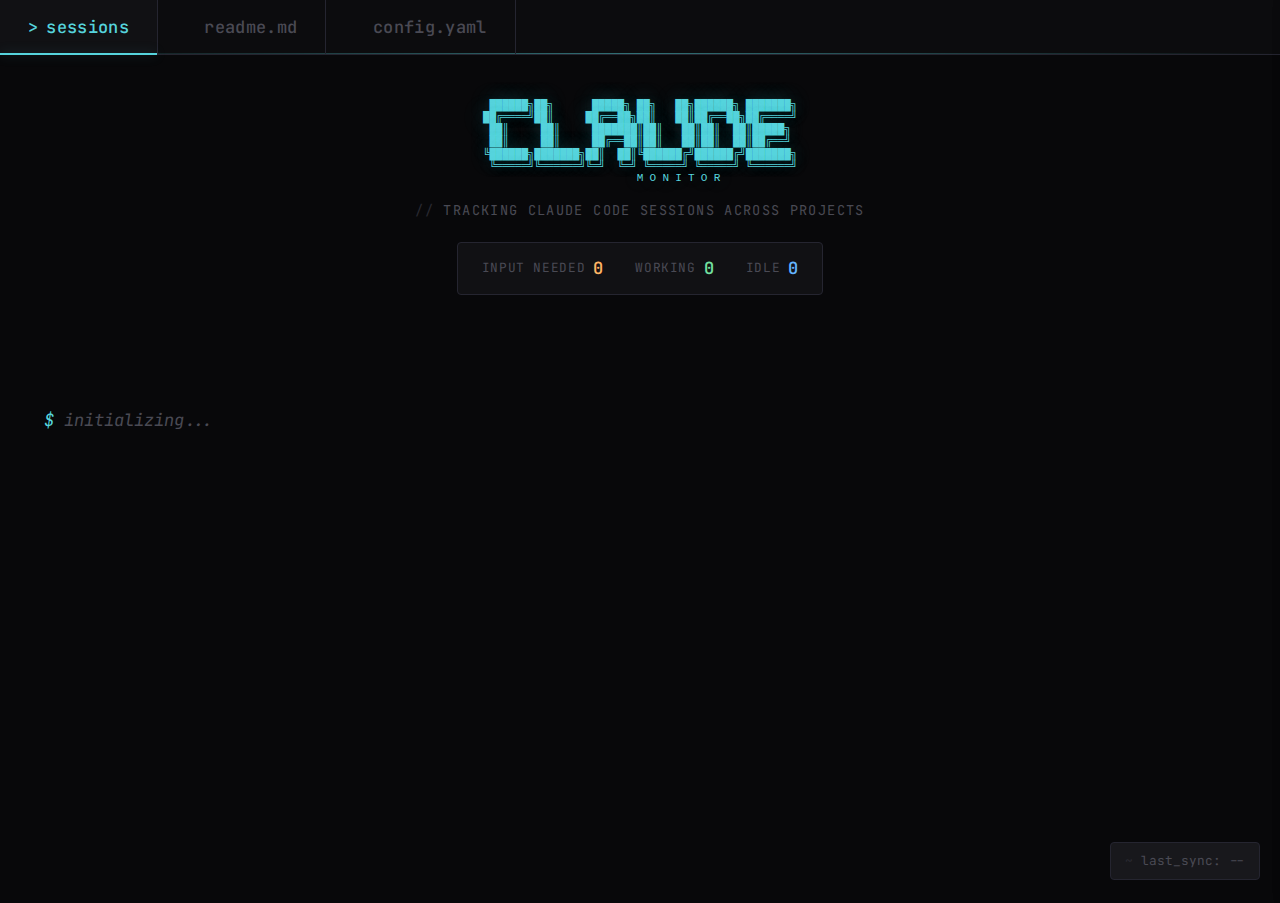
<file: templates/index.html>
<!DOCTYPE html>
<html lang="en">
<head>
    <meta charset="UTF-8">
    <meta name="viewport" content="width=device-width, initial-scale=1.0">
    <title>Claude Monitor</title>
    <link rel="icon" type="image/svg+xml" href="data:image/svg+xml,%3Csvg xmlns='http://www.w3.org/2000/svg' viewBox='0 0 32 32'%3E%3Crect width='32' height='32' rx='6' fill='%23111114'/%3E%3Crect x='5' y='10' width='9' height='14' rx='2' fill='%2356d4dd'/%3E%3Crect x='18' y='6' width='9' height='18' rx='2' fill='%2373e0a0'/%3E%3C/svg%3E">
    <!-- Fonts simplified for performance - using system monospace with optional JetBrains Mono -->
    <link rel="preconnect" href="https://fonts.googleapis.com">
    <link rel="preconnect" href="https://fonts.gstatic.com" crossorigin>
    <link href="https://fonts.googleapis.com/css2?family=JetBrains+Mono:wght@400;600&display=swap" rel="stylesheet">
    <style>
        :root {
            /* Terminal-inspired color palette */
            --bg-void: #08080a;
            --bg-deep: #0c0c0e;
            --bg-surface: #111114;
            --bg-elevated: #18181c;
            --bg-hover: #1e1e24;

            /* Syntax highlighting colors */
            --cyan: #56d4dd;
            --cyan-dim: #56d4dd80;
            --cyan-glow: #56d4dd40;
            --green: #73e0a0;
            --green-dim: #73e0a080;
            --amber: #e0b073;
            --amber-dim: #e0b07380;
            --magenta: #d073e0;
            --magenta-dim: #d073e080;
            --red: #e07373;
            --red-dim: #e0737380;
            --blue: #7399e0;
            --blue-dim: #7399e080;

            /* Text colors */
            --text-primary: #e8e8ed;
            --text-secondary: #8b8b96;
            --text-muted: #4a4a54;
            --text-ghost: #2a2a32;

            /* Borders */
            --border: #252530;
            --border-bright: #363644;

            /* Fonts - system fonts first for performance, then web fonts */
            --font-mono: 'SF Mono', 'Monaco', 'Menlo', 'JetBrains Mono', 'Consolas', monospace;
        }

        * {
            box-sizing: border-box;
            margin: 0;
            padding: 0;
        }

        html {
            font-size: 17px;
        }

        body {
            font-family: var(--font-mono);
            background: var(--bg-void);
            color: var(--text-primary);
            min-height: 100vh;
            line-height: 1.6;
            position: relative;
            overflow-x: hidden;
        }

        /* Scanline and noise effects REMOVED for performance
           These caused constant GPU compositing across the entire viewport */

        /* Tab Navigation - styled like terminal tabs */
        .tab-nav {
            display: flex;
            background: var(--bg-deep);
            border-bottom: 1px solid var(--border);
            padding: 0;
            position: relative;
        }

        .tab-nav::before {
            content: '';
            position: absolute;
            bottom: 0;
            left: 0;
            right: 0;
            height: 1px;
            background: linear-gradient(90deg, transparent, var(--cyan-dim), transparent);
        }

        .tab-btn {
            background: transparent;
            border: none;
            color: var(--text-muted);
            padding: 16px 28px;
            font-family: var(--font-mono);
            font-size: 1rem;
            font-weight: 500;
            cursor: pointer;
            border-right: 1px solid var(--border);
            transition: all 0.15s ease;
            position: relative;
            letter-spacing: 0.02em;
        }

        .tab-btn::before {
            content: '>';
            margin-right: 8px;
            opacity: 0;
            color: var(--cyan);
            transition: opacity 0.15s ease;
        }

        .tab-btn:hover {
            background: var(--bg-surface);
            color: var(--text-secondary);
        }

        .tab-btn:hover::before {
            opacity: 0.5;
        }

        .tab-btn.active {
            background: var(--bg-surface);
            color: var(--cyan);
        }

        .tab-btn.active::before {
            opacity: 1;
        }

        .tab-btn.active::after {
            content: '';
            position: absolute;
            bottom: -1px;
            left: 0;
            right: 0;
            height: 2px;
            background: var(--cyan);
            box-shadow: 0 0 12px var(--cyan-glow);
        }

        .tab-content {
            display: none;
            padding: 24px;
            min-height: calc(100vh - 52px);
            animation: fadeIn 0.2s ease;
        }

        .tab-content.active {
            display: block;
        }

        @keyframes fadeIn {
            from { opacity: 0; transform: translateY(4px); }
            to { opacity: 1; transform: translateY(0); }
        }

        /* Header - ASCII art style */
        header {
            text-align: center;
            margin-bottom: 32px;
            padding: 20px 0;
        }

        .ascii-title {
            font-size: 0.65rem;
            color: var(--cyan);
            white-space: pre;
            line-height: 1.1;
            text-shadow: 0 0 20px var(--cyan-glow);
            /* Animation removed for performance - was causing constant repaints */
            letter-spacing: -0.02em;
        }

        .subtitle {
            color: var(--text-muted);
            font-size: 0.8rem;
            margin-top: 16px;
            letter-spacing: 0.1em;
            text-transform: uppercase;
        }

        .subtitle::before {
            content: '// ';
            color: var(--text-ghost);
        }

        /* Stats bar */
        .stats-bar {
            display: flex;
            justify-content: center;
            gap: 32px;
            margin-top: 20px;
            padding: 12px 24px;
            background: var(--bg-surface);
            border: 1px solid var(--border);
            border-radius: 4px;
            display: inline-flex;
        }

        .stat-item {
            display: flex;
            align-items: center;
            gap: 8px;
        }

        .stat-label {
            color: var(--text-muted);
            font-size: 0.75rem;
            text-transform: uppercase;
            letter-spacing: 0.05em;
        }

        .stat-value {
            font-weight: 600;
            font-size: 1rem;
        }

        .stat-value.active { color: var(--green); }
        .stat-value.input-needed {
            color: #ffb464;
            font-weight: 600;
        }
        .stat-value.idle { color: #64b4ff; }
        .stat-value.completed { color: var(--text-muted); }
        .stat-value.total { color: var(--cyan); }

        /* Kanban styles - terminal windows */
        .kanban {
            display: flex;
            flex-wrap: wrap;
            gap: 20px;
            padding-bottom: 20px;
        }

        .kanban::-webkit-scrollbar {
            height: 8px;
        }

        .kanban::-webkit-scrollbar-track {
            background: var(--bg-deep);
        }

        .kanban::-webkit-scrollbar-thumb {
            background: var(--border-bright);
            border-radius: 4px;
        }

        .column {
            background: var(--bg-surface);
            border: 1px solid var(--border);
            border-radius: 6px;
            flex: 1;
            min-width: 300px;
            overflow: hidden;
        }

        /* Terminal-style window header */
        .column-header {
            padding: 10px 14px;
            background: var(--bg-elevated);
            border-bottom: 1px solid var(--border);
            display: flex;
            justify-content: space-between;
            align-items: center;
        }

        .column-title {
            display: flex;
            align-items: center;
            gap: 10px;
        }

        .window-dots {
            display: flex;
            gap: 6px;
        }

        .window-dot {
            width: 10px;
            height: 10px;
            border-radius: 50%;
            background: var(--text-ghost);
        }

        .window-dot.red { background: var(--red-dim); }
        .window-dot.yellow { background: var(--amber-dim); }
        .window-dot.green { background: var(--green-dim); }

        .column-name {
            font-weight: 600;
            color: var(--text-primary);
            font-size: 0.9rem;
        }

        .column-count {
            background: var(--bg-void);
            color: var(--green);
            padding: 2px 10px;
            border-radius: 3px;
            font-size: 0.75rem;
            font-weight: 500;
            border: 1px solid var(--border);
        }

        .column-count.zero {
            color: var(--text-muted);
        }

        .column-body {
            padding: 12px;
            min-height: 120px;
            background: linear-gradient(180deg, var(--bg-surface) 0%, var(--bg-deep) 100%);
        }

        /* Cards - styled like log entries */
        .card {
            background: var(--bg-elevated);
            border: 1px solid var(--border);
            border-radius: 4px;
            padding: 0;
            margin-bottom: 10px;
            cursor: pointer;
            overflow: hidden;
            position: relative;
        }

        .card::before {
            content: '';
            position: absolute;
            left: 0;
            top: 0;
            bottom: 0;
            width: 3px;
            background: var(--cyan);
            opacity: 0;
        }

        .card.active-session::before {
            background: var(--green);
            opacity: 1;
        }

        .card.completed-session::before {
            background: var(--text-muted);
            opacity: 0.5;
        }

        .card:hover {
            border-color: var(--cyan);
            transform: translateX(4px);
        }

        .card:hover::before {
            opacity: 1;
            background: var(--cyan);
        }

        .card:active {
            transform: translateX(2px);
        }

        .card-line-numbers {
            position: absolute;
            left: 0;
            top: 0;
            bottom: 0;
            width: 32px;
            background: var(--bg-void);
            border-right: 1px solid var(--border);
            display: flex;
            flex-direction: column;
            padding: 10px 0;
            font-size: 0.65rem;
            color: var(--text-ghost);
            text-align: right;
            padding-right: 8px;
            line-height: 1.8;
        }

        .card-content {
            margin-left: 32px;
            padding: 10px 12px;
        }

        .card-header {
            display: flex;
            justify-content: flex-start;
            align-items: center;
            gap: 10px;
            margin-bottom: 8px;
        }

        .uuid {
            font-size: 0.75rem;
            color: var(--magenta);
            font-weight: 500;
        }

        .uuid::before {
            content: '#';
            color: var(--text-muted);
        }

        .status {
            font-size: 0.7rem;
            padding: 2px 8px;
            border-radius: 2px;
            font-weight: 600;
            text-transform: uppercase;
            letter-spacing: 0.05em;
        }

        .status.active {
            background: var(--green-dim);
            color: var(--green);
            border: 1px solid var(--green-dim);
        }

        .status.active::before {
            content: '';
            display: inline-block;
            width: 6px;
            height: 6px;
            background: var(--green);
            border-radius: 50%;
            margin-right: 6px;
        }

        .status.completed {
            background: transparent;
            color: var(--text-muted);
            border: 1px solid var(--border);
        }

        .status.completed::before {
            content: '';
            display: inline-block;
            width: 6px;
            height: 6px;
            background: var(--text-muted);
            margin-right: 6px;
        }

        /* Activity state indicator */
        .activity-state {
            display: flex;
            align-items: center;
            gap: 8px;
            padding: 8px 12px;
            border-radius: 4px;
            margin-bottom: 10px;
            font-size: 0.8rem;
            font-weight: 500;
        }

        .activity-state.processing {
            background: rgba(0, 212, 170, 0.15);
            border: 1px solid rgba(0, 212, 170, 0.3);
            color: var(--green);
        }

        /* INPUT NEEDED - Claude is blocked waiting for response */
        .activity-state.input_needed {
            background: rgba(255, 180, 100, 0.2);
            border: 1px solid rgba(255, 180, 100, 0.5);
            color: #ffb464;
            font-weight: 600;
        }

        /* Card highlight when input is needed */
        .card.input-needed-card {
            border-color: #ffb464 !important;
        }

        .card.input-needed-card::before {
            background: #ffb464 !important;
            opacity: 1 !important;
        }

        /* IDLE - Session ready for new task */
        .activity-state.idle {
            background: rgba(100, 180, 255, 0.12);
            border: 1px solid rgba(100, 180, 255, 0.25);
            color: #64b4ff;
        }

        .activity-state.permission_needed {
            background: rgba(255, 87, 34, 0.15);
            border: 1px solid rgba(255, 87, 34, 0.3);
            color: #ff5722;
        }

        .activity-state.completed, .activity-state.unknown {
            background: rgba(128, 128, 128, 0.1);
            border: 1px solid rgba(128, 128, 128, 0.2);
            color: var(--text-muted);
        }

        .activity-icon {
            font-size: 1rem;
        }

        .activity-label {
            flex: 1;
        }

        .task-summary {
            font-size: 0.85rem;
            color: var(--text-secondary);
            margin-bottom: 10px;
            line-height: 1.5;
            word-break: break-word;
        }

        /* Syntax highlighting for task summary */
        .task-keyword { color: var(--cyan); }
        .task-string { color: var(--green); }
        .task-number { color: var(--amber); }

        .card-footer {
            display: flex;
            justify-content: space-between;
            align-items: center;
            font-size: 0.7rem;
            color: var(--text-muted);
            padding-top: 8px;
            border-top: 1px solid var(--border);
        }

        .elapsed {
            color: var(--amber);
            font-weight: 500;
        }

        .elapsed::before {
            content: 'uptime:';
            color: var(--text-muted);
            margin-right: 6px;
            font-weight: 400;
        }

        .pid-info {
            color: var(--text-ghost);
        }

        .pid-info::before {
            content: 'pid:';
            margin-right: 4px;
        }

        .no-sessions {
            text-align: center;
            color: var(--text-muted);
            padding: 60px 20px;
            font-style: italic;
        }

        .no-sessions::before {
            content: '$ ';
            color: var(--cyan);
        }

        .empty-column {
            color: var(--text-ghost);
            text-align: center;
            padding: 30px 20px;
            font-size: 0.8rem;
        }

        .empty-column::before {
            content: '// ';
        }

        /* Stale Project Card Styles */
        .card.stale {
            opacity: 0.65;
        }

        .card.stale::before {
            background: var(--text-muted) !important;
        }

        .stale-indicator {
            display: flex;
            align-items: center;
            gap: 6px;
            font-size: 0.7rem;
            color: var(--text-muted);
            margin-top: 6px;
            padding: 4px 8px;
            background: rgba(75, 75, 90, 0.2);
            border-radius: 3px;
        }

        .stale-indicator .stale-icon {
            font-size: 0.8rem;
        }

        /* Reboot Button Styles */
        .reboot-btn {
            background: transparent;
            border: 1px solid var(--cyan-dim);
            color: var(--cyan);
            padding: 4px 10px;
            font-family: var(--font-mono);
            font-size: 0.7rem;
            border-radius: 3px;
            cursor: pointer;
            transition: all 0.15s ease;
            margin-left: auto;
        }

        .reboot-btn:hover {
            background: var(--cyan-glow);
            border-color: var(--cyan);
        }

        .card.stale .reboot-btn {
            border-color: var(--amber);
            color: var(--amber);
            animation: pulse-glow 2s ease-in-out infinite;
        }

        .card.stale .reboot-btn:hover {
            background: rgba(224, 176, 115, 0.2);
        }

        @keyframes pulse-glow {
            0%, 100% { box-shadow: 0 0 4px rgba(224, 176, 115, 0.3); }
            50% { box-shadow: 0 0 12px rgba(224, 176, 115, 0.6); }
        }

        /* Brain Reboot Side Panel */
        .reboot-panel-overlay {
            display: none;
            position: fixed;
            top: 0;
            left: 0;
            right: 0;
            bottom: 0;
            background: rgba(8, 8, 10, 0.5);
            z-index: 1000;
        }

        .reboot-panel-overlay.active {
            display: block;
        }

        .reboot-panel {
            position: fixed;
            top: 0;
            right: -420px;
            width: 400px;
            height: 100vh;
            background: var(--bg-surface);
            border-left: 1px solid var(--border-bright);
            z-index: 1001;
            transition: right 0.3s ease;
            overflow-y: auto;
            box-shadow: -4px 0 20px rgba(0, 0, 0, 0.4);
        }

        .reboot-panel.active {
            right: 0;
        }

        .reboot-panel-header {
            display: flex;
            justify-content: space-between;
            align-items: center;
            padding: 16px 20px;
            background: var(--bg-elevated);
            border-bottom: 1px solid var(--border);
            position: sticky;
            top: 0;
            z-index: 1;
        }

        .reboot-panel-title {
            color: var(--cyan);
            font-size: 0.95rem;
            font-weight: 600;
        }

        .reboot-panel-close {
            background: transparent;
            border: none;
            color: var(--text-muted);
            font-size: 1.2rem;
            cursor: pointer;
            padding: 4px 8px;
            border-radius: 3px;
            transition: all 0.15s ease;
        }

        .reboot-panel-close:hover {
            color: var(--text-primary);
            background: var(--bg-hover);
        }

        .reboot-panel-content {
            padding: 20px;
        }

        .reboot-section {
            margin-bottom: 24px;
        }

        .reboot-section-header {
            display: flex;
            align-items: center;
            gap: 8px;
            color: var(--text-muted);
            font-size: 0.75rem;
            text-transform: uppercase;
            letter-spacing: 0.08em;
            margin-bottom: 12px;
            padding-bottom: 8px;
            border-bottom: 1px solid var(--border);
        }

        .reboot-section-icon {
            font-size: 1rem;
        }

        .reboot-section-content {
            color: var(--text-secondary);
            font-size: 0.85rem;
            line-height: 1.6;
        }

        .reboot-section-content p {
            margin-bottom: 8px;
        }

        .reboot-section-content .label {
            color: var(--text-muted);
            font-size: 0.75rem;
        }

        .reboot-section-content .value {
            color: var(--text-primary);
        }

        .reboot-section-content ul {
            list-style: none;
            padding-left: 0;
        }

        .reboot-section-content li {
            padding: 6px 0;
            border-bottom: 1px solid var(--border);
        }

        .reboot-section-content li:last-child {
            border-bottom: none;
        }

        .reboot-empty-state {
            color: var(--text-muted);
            font-style: italic;
            padding: 12px;
            background: var(--bg-deep);
            border-radius: 4px;
            text-align: center;
        }

        .reboot-empty-state a {
            color: var(--cyan);
            text-decoration: none;
        }

        .reboot-empty-state a:hover {
            text-decoration: underline;
        }

        .reboot-loading {
            text-align: center;
            padding: 40px;
            color: var(--text-muted);
        }

        /* Headspace Panel Styles */
        .headspace-panel {
            background: var(--bg-surface);
            border: 1px solid var(--border);
            border-radius: 6px;
            margin-bottom: 24px;
            padding: 16px 20px;
            position: relative;
        }

        .headspace-header {
            display: flex;
            justify-content: space-between;
            align-items: center;
            margin-bottom: 12px;
        }

        .headspace-label {
            color: var(--text-muted);
            font-size: 0.7rem;
            font-weight: 600;
            text-transform: uppercase;
            letter-spacing: 0.5px;
        }

        .headspace-edit-btn {
            background: transparent;
            border: 1px solid var(--border);
            color: var(--text-muted);
            font-size: 0.75rem;
            padding: 4px 12px;
            border-radius: 4px;
            cursor: pointer;
            transition: all 0.15s ease;
        }

        .headspace-edit-btn:hover {
            border-color: var(--cyan);
            color: var(--cyan);
        }

        .headspace-focus {
            color: var(--text-primary);
            font-size: 1.1rem;
            font-weight: 500;
            line-height: 1.4;
            margin-bottom: 8px;
        }

        .headspace-focus::before {
            content: '"';
            color: var(--cyan);
        }

        .headspace-focus::after {
            content: '"';
            color: var(--cyan);
        }

        .headspace-constraints {
            color: var(--text-muted);
            font-size: 0.85rem;
            margin-bottom: 8px;
        }

        .headspace-constraints-label {
            color: var(--text-secondary);
            font-weight: 500;
        }

        .headspace-timestamp {
            color: var(--text-disabled);
            font-size: 0.75rem;
        }

        /* Headspace Edit Mode */
        .headspace-edit-form {
            display: none;
        }

        .headspace-panel.editing .headspace-view {
            display: none;
        }

        .headspace-panel.editing .headspace-edit-form {
            display: block;
        }

        .headspace-input-group {
            margin-bottom: 12px;
        }

        .headspace-input-label {
            display: block;
            color: var(--text-secondary);
            font-size: 0.8rem;
            margin-bottom: 4px;
        }

        .headspace-input {
            width: 100%;
            background: var(--bg-deep);
            border: 1px solid var(--border);
            border-radius: 4px;
            padding: 10px 12px;
            color: var(--text-primary);
            font-size: 0.9rem;
            font-family: inherit;
            box-sizing: border-box;
            transition: border-color 0.15s ease;
        }

        .headspace-input:focus {
            outline: none;
            border-color: var(--cyan);
        }

        .headspace-input::placeholder {
            color: var(--text-disabled);
        }

        .headspace-edit-actions {
            display: flex;
            gap: 8px;
            justify-content: flex-end;
            margin-top: 16px;
        }

        .headspace-save-btn {
            background: var(--cyan);
            border: none;
            color: var(--bg-void);
            font-size: 0.8rem;
            font-weight: 500;
            padding: 8px 16px;
            border-radius: 4px;
            cursor: pointer;
            transition: all 0.15s ease;
        }

        .headspace-save-btn:hover {
            background: #7de6ed;
        }

        .headspace-cancel-btn {
            background: transparent;
            border: 1px solid var(--border);
            color: var(--text-muted);
            font-size: 0.8rem;
            padding: 8px 16px;
            border-radius: 4px;
            cursor: pointer;
            transition: all 0.15s ease;
        }

        .headspace-cancel-btn:hover {
            border-color: var(--text-muted);
            color: var(--text-primary);
        }

        /* Headspace Empty State */
        .headspace-empty {
            text-align: center;
            padding: 8px 0;
        }

        .headspace-empty-prompt {
            color: var(--text-secondary);
            font-size: 1rem;
            margin-bottom: 4px;
        }

        .headspace-empty-hint {
            color: var(--text-disabled);
            font-size: 0.85rem;
        }

        /* =============================================================================
           Priority Dashboard UI Styles (Sprint 8)
           ============================================================================= */

        /* Recommended Next Panel */
        .recommended-next-panel {
            background: linear-gradient(135deg, var(--bg-surface) 0%, var(--bg-elevated) 100%);
            border: 1px solid var(--cyan-dim);
            border-radius: 6px;
            margin-bottom: 24px;
            padding: 16px 20px;
            position: relative;
            cursor: pointer;
            transition: all 0.2s ease;
        }

        .recommended-next-panel:hover {
            border-color: var(--cyan);
            transform: translateY(-2px);
            box-shadow: 0 4px 20px rgba(86, 212, 221, 0.15);
        }

        .recommended-next-panel::before {
            content: '';
            position: absolute;
            left: 0;
            top: 0;
            bottom: 0;
            width: 4px;
            background: var(--cyan);
            border-radius: 6px 0 0 6px;
        }

        .recommended-next-header {
            display: flex;
            justify-content: space-between;
            align-items: center;
            margin-bottom: 12px;
        }

        .recommended-next-label {
            color: var(--cyan);
            font-size: 0.7rem;
            font-weight: 600;
            text-transform: uppercase;
            letter-spacing: 0.1em;
            display: flex;
            align-items: center;
            gap: 6px;
        }

        .recommended-next-label::before {
            content: '★';
        }

        .recommended-next-score {
            background: var(--cyan);
            color: var(--bg-void);
            padding: 4px 12px;
            border-radius: 4px;
            font-weight: 600;
            font-size: 0.9rem;
        }

        .recommended-next-content {
            display: flex;
            flex-direction: column;
            gap: 8px;
        }

        .recommended-next-project {
            display: flex;
            align-items: center;
            gap: 12px;
        }

        .recommended-next-name {
            color: var(--text-primary);
            font-size: 1.1rem;
            font-weight: 600;
        }

        .recommended-next-state {
            font-size: 0.75rem;
            padding: 2px 8px;
            border-radius: 3px;
            font-weight: 500;
        }

        .recommended-next-state.idle {
            background: rgba(100, 180, 255, 0.15);
            color: #64b4ff;
        }

        .recommended-next-state.input_needed {
            background: rgba(255, 180, 100, 0.2);
            color: #ffb464;
        }

        .recommended-next-state.processing {
            background: rgba(0, 212, 170, 0.15);
            color: var(--green);
        }

        .recommended-next-rationale {
            color: var(--text-secondary);
            font-size: 0.9rem;
            line-height: 1.5;
            font-style: italic;
        }

        .recommended-next-rationale::before {
            content: '"';
            color: var(--cyan-dim);
        }

        .recommended-next-rationale::after {
            content: '"';
            color: var(--cyan-dim);
        }

        .recommended-next-action {
            color: var(--text-muted);
            font-size: 0.75rem;
            margin-top: 4px;
        }

        .recommended-next-empty {
            color: var(--text-muted);
            font-size: 0.9rem;
            text-align: center;
            padding: 12px;
        }

        /* Priority Badges on Session Cards */
        .priority-badge {
            position: absolute;
            top: 8px;
            right: 8px;
            padding: 2px 8px;
            border-radius: 3px;
            font-size: 0.7rem;
            font-weight: 600;
            z-index: 1;
        }

        .priority-badge.high {
            background: var(--cyan);
            color: var(--bg-void);
        }

        .priority-badge.medium {
            background: var(--text-ghost);
            color: var(--text-secondary);
        }

        .priority-badge.low {
            background: transparent;
            border: 1px solid var(--border);
            color: var(--text-muted);
        }

        /* Sort Toggle */
        .sort-toggle-container {
            display: flex;
            align-items: center;
            gap: 12px;
            margin-bottom: 16px;
            padding: 8px 12px;
            background: var(--bg-surface);
            border: 1px solid var(--border);
            border-radius: 4px;
        }

        .sort-toggle-label {
            color: var(--text-muted);
            font-size: 0.75rem;
            text-transform: uppercase;
            letter-spacing: 0.05em;
        }

        .sort-toggle {
            display: flex;
            gap: 0;
            background: var(--bg-void);
            border-radius: 4px;
            overflow: hidden;
            border: 1px solid var(--border);
        }

        .sort-toggle-btn {
            background: transparent;
            border: none;
            color: var(--text-muted);
            padding: 6px 14px;
            font-family: var(--font-mono);
            font-size: 0.75rem;
            cursor: pointer;
            transition: all 0.15s ease;
        }

        .sort-toggle-btn:hover {
            color: var(--text-secondary);
            background: var(--bg-hover);
        }

        .sort-toggle-btn.active {
            background: var(--cyan);
            color: var(--bg-void);
        }

        .soft-transition-indicator {
            display: none;
            align-items: center;
            gap: 6px;
            color: var(--amber);
            font-size: 0.75rem;
            margin-left: auto;
            animation: pulse-soft 2s ease-in-out infinite;
        }

        .soft-transition-indicator.visible {
            display: flex;
        }

        @keyframes pulse-soft {
            0%, 100% { opacity: 0.6; }
            50% { opacity: 1; }
        }

        /* Context Panel (extends reboot-panel pattern) */
        .context-panel-overlay {
            display: none;
            position: fixed;
            top: 0;
            left: 0;
            right: 0;
            bottom: 0;
            background: rgba(8, 8, 10, 0.5);
            z-index: 1000;
        }

        .context-panel-overlay.active {
            display: block;
        }

        .context-panel {
            position: fixed;
            top: 0;
            right: -450px;
            width: 430px;
            height: 100vh;
            background: var(--bg-surface);
            border-left: 1px solid var(--border-bright);
            z-index: 1001;
            transition: right 0.3s ease;
            overflow-y: auto;
            box-shadow: -4px 0 20px rgba(0, 0, 0, 0.4);
        }

        .context-panel.active {
            right: 0;
        }

        .context-panel-header {
            display: flex;
            justify-content: space-between;
            align-items: center;
            padding: 16px 20px;
            background: var(--bg-elevated);
            border-bottom: 1px solid var(--border);
            position: sticky;
            top: 0;
            z-index: 1;
        }

        .context-panel-title {
            color: var(--cyan);
            font-size: 0.95rem;
            font-weight: 600;
        }

        .context-panel-close {
            background: transparent;
            border: none;
            color: var(--text-muted);
            font-size: 1.2rem;
            cursor: pointer;
            padding: 4px 8px;
            border-radius: 3px;
            transition: all 0.15s ease;
        }

        .context-panel-close:hover {
            color: var(--text-primary);
            background: var(--bg-hover);
        }

        .context-panel-content {
            padding: 20px;
        }

        .context-section {
            margin-bottom: 24px;
        }

        .context-section-header {
            display: flex;
            align-items: center;
            gap: 8px;
            color: var(--text-muted);
            font-size: 0.75rem;
            text-transform: uppercase;
            letter-spacing: 0.08em;
            margin-bottom: 12px;
            padding-bottom: 8px;
            border-bottom: 1px solid var(--border);
        }

        .context-section-icon {
            font-size: 1rem;
        }

        .context-section-content {
            color: var(--text-secondary);
            font-size: 0.85rem;
            line-height: 1.6;
        }

        .context-priority-display {
            display: flex;
            align-items: center;
            gap: 12px;
            padding: 12px;
            background: var(--bg-elevated);
            border-radius: 4px;
            margin-bottom: 8px;
        }

        .context-priority-score {
            font-size: 1.5rem;
            font-weight: 700;
            color: var(--cyan);
        }

        .context-priority-level {
            font-size: 0.8rem;
            color: var(--text-secondary);
        }

        .context-rationale {
            color: var(--text-secondary);
            font-style: italic;
            line-height: 1.5;
        }

        .context-roadmap-item {
            padding: 8px 12px;
            background: var(--bg-elevated);
            border-radius: 4px;
            margin-bottom: 8px;
        }

        .context-roadmap-title {
            color: var(--text-primary);
            font-weight: 500;
            margin-bottom: 4px;
        }

        .context-roadmap-why {
            color: var(--text-muted);
            font-size: 0.8rem;
        }

        .context-state-summary {
            color: var(--text-secondary);
            line-height: 1.5;
        }

        .context-session-list {
            list-style: none;
            padding: 0;
        }

        .context-session-item {
            padding: 8px 0;
            border-bottom: 1px solid var(--border);
            color: var(--text-secondary);
            font-size: 0.85rem;
        }

        .context-session-item:last-child {
            border-bottom: none;
        }

        .context-session-time {
            color: var(--text-muted);
            font-size: 0.75rem;
        }

        .context-panel-actions {
            display: flex;
            gap: 12px;
            padding: 20px;
            border-top: 1px solid var(--border);
            position: sticky;
            bottom: 0;
            background: var(--bg-surface);
        }

        .context-focus-btn {
            flex: 1;
            background: var(--cyan);
            border: none;
            color: var(--bg-void);
            padding: 12px 20px;
            font-family: var(--font-mono);
            font-size: 0.85rem;
            font-weight: 600;
            border-radius: 4px;
            cursor: pointer;
            transition: all 0.15s ease;
        }

        .context-focus-btn:hover {
            background: var(--green);
        }

        .context-empty-state {
            color: var(--text-muted);
            font-style: italic;
            padding: 12px;
            background: var(--bg-deep);
            border-radius: 4px;
            text-align: center;
        }

        /* Roadmap Panel Styles */
        .roadmap-panel {
            margin-top: 10px;
            border: 1px solid var(--border);
            border-radius: 4px;
            background: var(--bg-surface);
            overflow: hidden;
        }

        .roadmap-header {
            display: flex;
            justify-content: space-between;
            align-items: center;
            padding: 8px 12px;
            background: var(--bg-elevated);
            border-bottom: 1px solid var(--border);
            cursor: pointer;
            user-select: none;
        }

        .roadmap-header:hover {
            background: var(--bg-hover);
        }

        .roadmap-toggle {
            display: flex;
            align-items: center;
            gap: 8px;
            color: var(--text-secondary);
            font-size: 0.8rem;
            font-weight: 500;
        }

        .roadmap-toggle-icon {
            color: var(--cyan);
            transition: transform 0.2s ease;
        }

        .roadmap-panel.expanded .roadmap-toggle-icon {
            transform: rotate(90deg);
        }

        .roadmap-actions {
            display: flex;
            gap: 8px;
        }

        .roadmap-btn {
            background: transparent;
            border: 1px solid var(--border);
            color: var(--text-muted);
            padding: 4px 10px;
            border-radius: 3px;
            font-size: 0.7rem;
            font-family: var(--font-mono);
            cursor: pointer;
            transition: all 0.15s ease;
        }

        .roadmap-btn:hover {
            background: var(--bg-hover);
            border-color: var(--cyan);
            color: var(--cyan);
        }

        .roadmap-btn.primary {
            background: var(--cyan);
            border-color: var(--cyan);
            color: var(--bg-void);
        }

        .roadmap-btn.primary:hover {
            background: var(--green);
            border-color: var(--green);
        }

        .roadmap-content {
            display: none;
            padding: 12px;
        }

        .roadmap-panel.expanded .roadmap-content {
            display: block;
        }

        .roadmap-section {
            margin-bottom: 12px;
        }

        .roadmap-section:last-child {
            margin-bottom: 0;
        }

        .roadmap-section-title {
            font-size: 0.7rem;
            font-weight: 600;
            color: var(--cyan);
            text-transform: uppercase;
            letter-spacing: 0.05em;
            margin-bottom: 6px;
        }

        .roadmap-next-up {
            background: var(--bg-elevated);
            border: 1px solid var(--border);
            border-radius: 4px;
            padding: 10px;
        }

        .roadmap-next-up-title {
            color: var(--text-primary);
            font-weight: 500;
            margin-bottom: 4px;
        }

        .roadmap-next-up-why {
            color: var(--text-secondary);
            font-size: 0.8rem;
            margin-bottom: 4px;
        }

        .roadmap-next-up-dod {
            color: var(--green);
            font-size: 0.75rem;
        }

        .roadmap-next-up-dod::before {
            content: 'Done when: ';
            color: var(--text-muted);
        }

        .roadmap-list {
            list-style: none;
            padding: 0;
            margin: 0;
        }

        .roadmap-list li {
            color: var(--text-secondary);
            font-size: 0.8rem;
            padding: 4px 0;
            padding-left: 16px;
            position: relative;
        }

        .roadmap-list li::before {
            content: '-';
            color: var(--text-muted);
            position: absolute;
            left: 4px;
        }

        .roadmap-empty {
            color: var(--text-ghost);
            font-size: 0.8rem;
            font-style: italic;
            padding: 20px;
            text-align: center;
        }

        /* Roadmap Edit Mode */
        .roadmap-edit-mode .roadmap-content {
            display: block;
        }

        .roadmap-field {
            margin-bottom: 10px;
        }

        .roadmap-field label {
            display: block;
            font-size: 0.7rem;
            color: var(--text-muted);
            margin-bottom: 4px;
            text-transform: uppercase;
        }

        .roadmap-field input,
        .roadmap-field textarea {
            width: 100%;
            background: var(--bg-void);
            border: 1px solid var(--border);
            border-radius: 3px;
            color: var(--text-primary);
            font-family: var(--font-mono);
            font-size: 0.85rem;
            padding: 8px 10px;
        }

        .roadmap-field input:focus,
        .roadmap-field textarea:focus {
            outline: none;
            border-color: var(--cyan);
        }

        .roadmap-field textarea {
            resize: vertical;
            min-height: 60px;
        }

        .roadmap-edit-actions {
            display: flex;
            justify-content: flex-end;
            gap: 8px;
            margin-top: 12px;
            padding-top: 12px;
            border-top: 1px solid var(--border);
        }

        .roadmap-status {
            font-size: 0.75rem;
            padding: 6px 12px;
            border-radius: 3px;
            margin-top: 8px;
            display: none;
        }

        .roadmap-status.success {
            display: block;
            background: rgba(115, 224, 160, 0.15);
            border: 1px solid var(--green-dim);
            color: var(--green);
        }

        .roadmap-status.error {
            display: block;
            background: rgba(224, 115, 115, 0.15);
            border: 1px solid var(--red-dim);
            color: var(--red);
        }

        .roadmap-status.saving {
            display: block;
            background: rgba(115, 180, 224, 0.15);
            border: 1px solid var(--cyan-dim);
            color: var(--cyan);
        }

        .roadmap-loading {
            display: none;
            align-items: center;
            gap: 8px;
            color: var(--text-muted);
            font-size: 0.8rem;
        }

        .roadmap-loading.active {
            display: flex;
        }

        /* Refresh indicator - terminal style */
        .refresh-indicator {
            position: fixed;
            bottom: 20px;
            right: 20px;
            background: var(--bg-elevated);
            padding: 8px 14px;
            border-radius: 4px;
            font-size: 0.75rem;
            color: var(--text-muted);
            border: 1px solid var(--border);
            font-family: var(--font-mono);
        }

        .refresh-indicator::before {
            content: '~ ';
            color: var(--text-ghost);
        }

        .refresh-indicator.active {
            color: var(--cyan);
            border-color: var(--cyan-dim);
        }

        .refresh-indicator.active::before {
            color: var(--cyan);
        }

        /* Health/README styles - code documentation style */
        .readme-container {
            max-width: 900px;
            margin: 0 auto;
            background: var(--bg-surface);
            border: 1px solid var(--border);
            border-radius: 6px;
            overflow: hidden;
        }

        .readme-header {
            background: var(--bg-elevated);
            padding: 12px 16px;
            border-bottom: 1px solid var(--border);
            display: flex;
            align-items: center;
            gap: 10px;
        }

        .readme-header .window-dots {
            display: flex;
            gap: 6px;
        }

        .readme-filename {
            color: var(--text-secondary);
            font-size: 0.85rem;
        }

        .readme-content {
            padding: 24px 32px;
            line-height: 1.8;
        }

        .readme-content h1 {
            color: var(--cyan);
            font-size: 1.6rem;
            border-bottom: 1px solid var(--border);
            padding-bottom: 12px;
            margin-bottom: 24px;
            font-weight: 600;
        }

        .readme-content h1::before {
            content: '# ';
            color: var(--text-muted);
        }

        .readme-content h2 {
            color: var(--green);
            margin-top: 32px;
            margin-bottom: 16px;
            font-size: 1.2rem;
            font-weight: 600;
        }

        .readme-content h2::before {
            content: '## ';
            color: var(--text-muted);
        }

        .readme-content h3 {
            color: var(--amber);
            margin-top: 24px;
            margin-bottom: 12px;
            font-size: 1rem;
            font-weight: 600;
        }

        .readme-content h3::before {
            content: '### ';
            color: var(--text-muted);
        }

        .readme-content p {
            margin-bottom: 16px;
            color: var(--text-secondary);
        }

        .readme-content ul, .readme-content ol {
            margin-bottom: 16px;
            padding-left: 24px;
            color: var(--text-secondary);
        }

        .readme-content li {
            margin-bottom: 8px;
        }

        .readme-content li::marker {
            color: var(--cyan);
        }

        .readme-content code {
            background: var(--bg-void);
            padding: 2px 8px;
            border-radius: 3px;
            font-family: var(--font-mono);
            color: var(--magenta);
            font-size: 0.9em;
            border: 1px solid var(--border);
        }

        .readme-content pre {
            background: var(--bg-void);
            padding: 16px 20px;
            border-radius: 4px;
            overflow-x: auto;
            margin-bottom: 16px;
            border: 1px solid var(--border);
            position: relative;
        }

        .readme-content pre::before {
            content: 'bash';
            position: absolute;
            top: 8px;
            right: 12px;
            font-size: 0.65rem;
            color: var(--text-ghost);
            text-transform: uppercase;
            letter-spacing: 0.05em;
        }

        .readme-content pre code {
            padding: 0;
            background: none;
            border: none;
            color: var(--text-primary);
        }

        .readme-content table {
            width: 100%;
            border-collapse: collapse;
            margin-bottom: 16px;
            font-size: 0.9rem;
        }

        .readme-content th, .readme-content td {
            border: 1px solid var(--border);
            padding: 10px 14px;
            text-align: left;
        }

        .readme-content th {
            background: var(--bg-elevated);
            color: var(--cyan);
            font-weight: 600;
            text-transform: uppercase;
            font-size: 0.75rem;
            letter-spacing: 0.05em;
        }

        .readme-content td {
            color: var(--text-secondary);
        }

        .readme-content a {
            color: var(--cyan);
            text-decoration: none;
            border-bottom: 1px dashed var(--cyan-dim);
            transition: border-color 0.15s ease;
        }

        .readme-content a:hover {
            border-bottom-style: solid;
        }

        .readme-content img {
            display: none;
        }

        /* Settings styles - config editor style */
        .settings-container {
            max-width: 800px;
            margin: 0 auto;
        }

        .settings-section {
            background: var(--bg-surface);
            border: 1px solid var(--border);
            border-radius: 6px;
            margin-bottom: 20px;
            overflow: hidden;
        }

        .settings-section-header {
            background: var(--bg-elevated);
            padding: 12px 16px;
            border-bottom: 1px solid var(--border);
            display: flex;
            align-items: center;
            gap: 10px;
        }

        .settings-section h2 {
            color: var(--text-primary);
            font-size: 0.9rem;
            font-weight: 600;
        }

        .settings-section h2::before {
            content: '> ';
            color: var(--cyan);
        }

        .settings-section-body {
            padding: 20px;
        }

        .settings-description {
            color: var(--text-muted);
            font-size: 0.8rem;
            margin-bottom: 20px;
        }

        .settings-description::before {
            content: '// ';
            color: var(--text-ghost);
        }

        .project-list {
            margin-bottom: 20px;
        }

        .project-item {
            display: flex;
            gap: 10px;
            align-items: center;
            margin-bottom: 10px;
            padding: 12px 14px;
            background: var(--bg-elevated);
            border-radius: 4px;
            border: 1px solid var(--border);
        }

        .project-item input {
            flex: 1;
            background: var(--bg-void);
            border: 1px solid var(--border);
            border-radius: 3px;
            padding: 10px 12px;
            color: var(--text-primary);
            font-family: var(--font-mono);
            font-size: 0.85rem;
            transition: border-color 0.15s ease;
        }

        .project-item input:focus {
            outline: none;
            border-color: var(--cyan);
            box-shadow: 0 0 0 3px var(--cyan-glow);
        }

        .project-item input::placeholder {
            color: var(--text-ghost);
        }

        .project-name {
            width: 100px;
            flex-shrink: 0;
        }

        .project-path {
            flex: 3;
            min-width: 0;  /* Allow text to shrink/scroll */
        }

        .btn {
            background: var(--cyan);
            color: var(--bg-void);
            border: none;
            padding: 10px 20px;
            border-radius: 4px;
            cursor: pointer;
            font-family: var(--font-mono);
            font-weight: 600;
            font-size: 0.85rem;
            transition: all 0.15s ease;
            text-transform: uppercase;
            letter-spacing: 0.03em;
        }

        .btn:hover {
            background: var(--text-primary);
            box-shadow: 0 0 20px var(--cyan-glow);
        }

        .btn-secondary {
            background: transparent;
            color: var(--text-secondary);
            border: 1px solid var(--border);
        }

        .btn-secondary:hover {
            background: var(--bg-elevated);
            color: var(--text-primary);
            border-color: var(--text-muted);
            box-shadow: none;
        }

        .btn-danger {
            background: transparent;
            color: var(--red);
            border: 1px solid var(--red-dim);
            padding: 8px 12px;
        }

        .btn-danger:hover {
            background: var(--red);
            color: var(--bg-void);
            box-shadow: 0 0 20px var(--red-dim);
        }

        .settings-actions {
            display: flex;
            gap: 12px;
            margin-top: 24px;
            padding-top: 20px;
            border-top: 1px solid var(--border);
        }

        .settings-status {
            margin-top: 16px;
            padding: 12px 16px;
            border-radius: 4px;
            display: none;
            font-size: 0.85rem;
        }

        .settings-status::before {
            content: '> ';
        }

        .settings-status.success {
            display: block;
            background: var(--green-dim);
            color: var(--green);
            border: 1px solid var(--green-dim);
        }

        .settings-status.error {
            display: block;
            background: var(--red-dim);
            color: var(--red);
            border: 1px solid var(--red-dim);
        }

        .setting-row {
            display: flex;
            align-items: center;
            gap: 16px;
            margin-bottom: 16px;
            padding: 12px 14px;
            background: var(--bg-elevated);
            border-radius: 4px;
            border: 1px solid var(--border);
        }

        .setting-row label {
            width: 140px;
            color: var(--cyan);
            font-size: 0.85rem;
            font-weight: 500;
        }

        .setting-row input {
            background: var(--bg-void);
            border: 1px solid var(--border);
            border-radius: 3px;
            padding: 10px 12px;
            color: var(--text-primary);
            width: 100px;
            font-family: var(--font-mono);
            font-size: 0.85rem;
        }

        .setting-row input:focus {
            outline: none;
            border-color: var(--cyan);
            box-shadow: 0 0 0 3px var(--cyan-glow);
        }

        .setting-hint {
            color: var(--text-muted);
            font-size: 0.75rem;
        }

        /* Custom scrollbar for webkit */
        ::-webkit-scrollbar {
            width: 8px;
            height: 8px;
        }

        ::-webkit-scrollbar-track {
            background: var(--bg-deep);
        }

        ::-webkit-scrollbar-thumb {
            background: var(--border-bright);
            border-radius: 4px;
        }

        ::-webkit-scrollbar-thumb:hover {
            background: var(--text-muted);
        }
    </style>
</head>
<body>
    <!-- Brain Reboot Side Panel -->
    <div id="reboot-panel-overlay" class="reboot-panel-overlay"></div>
    <div id="reboot-panel" class="reboot-panel">
        <div class="reboot-panel-header">
            <span class="reboot-panel-title">Headspace: <span id="reboot-panel-project-name"></span></span>
            <button class="reboot-panel-close" onclick="closeRebootPanel()">&times;</button>
        </div>
        <div id="reboot-panel-content" class="reboot-panel-content">
            <div class="reboot-loading">Loading briefing...</div>
        </div>
    </div>

    <!-- Context Panel (Session Detail Side Panel) -->
    <div id="context-panel-overlay" class="context-panel-overlay" onclick="closeContextPanel()"></div>
    <div id="context-panel" class="context-panel">
        <div class="context-panel-header">
            <span class="context-panel-title" id="context-panel-project-name"></span>
            <button class="context-panel-close" onclick="closeContextPanel()">&times;</button>
        </div>
        <div id="context-panel-content" class="context-panel-content">
            <div class="reboot-loading">Loading context...</div>
        </div>
        <div class="context-panel-actions">
            <button class="context-focus-btn" id="context-focus-btn" onclick="focusContextSession()">Focus iTerm Window</button>
        </div>
    </div>

    <!-- Tab Navigation -->
    <nav class="tab-nav">
        <button class="tab-btn active" data-tab="kanban">sessions</button>
        <button class="tab-btn" data-tab="health">readme.md</button>
        <button class="tab-btn" data-tab="settings">config.yaml</button>
    </nav>

    <!-- Kanban Tab -->
    <div id="kanban-tab" class="tab-content active">
        <header>
            <pre class="ascii-title"> ██████╗██╗      █████╗ ██╗   ██╗██████╗ ███████╗
██╔════╝██║     ██╔══██╗██║   ██║██╔══██╗██╔════╝
██║     ██║     ███████║██║   ██║██║  ██║█████╗
██║     ██║     ██╔══██║██║   ██║██║  ██║██╔══╝
╚██████╗███████╗██║  ██║╚██████╔╝██████╔╝███████╗
 ╚═════╝╚══════╝╚═╝  ╚═╝ ╚═════╝ ╚═════╝ ╚══════╝
            M O N I T O R</pre>
            <p class="subtitle">tracking claude code sessions across projects</p>
            <div class="stats-bar" id="stats-bar">
                <div class="stat-item">
                    <span class="stat-label">input needed</span>
                    <span class="stat-value input-needed" id="input-needed-count">0</span>
                </div>
                <div class="stat-item">
                    <span class="stat-label">working</span>
                    <span class="stat-value active" id="working-count">0</span>
                </div>
                <div class="stat-item">
                    <span class="stat-label">idle</span>
                    <span class="stat-value idle" id="idle-count">0</span>
                </div>
            </div>
        </header>

        <!-- Headspace Panel -->
        <div id="headspace-panel" class="headspace-panel" style="display: none;">
            <div class="headspace-header">
                <span class="headspace-label">HEADSPACE</span>
                <button class="headspace-edit-btn" onclick="enterHeadspaceEditMode()">Edit</button>
            </div>

            <!-- View Mode -->
            <div class="headspace-view">
                <div class="headspace-focus" id="headspace-focus"></div>
                <div class="headspace-constraints" id="headspace-constraints" style="display: none;">
                    <span class="headspace-constraints-label">Constraints:</span>
                    <span id="headspace-constraints-text"></span>
                </div>
                <div class="headspace-timestamp" id="headspace-timestamp"></div>
            </div>

            <!-- Edit Mode -->
            <div class="headspace-edit-form">
                <div class="headspace-input-group">
                    <label class="headspace-input-label">Focus</label>
                    <input type="text" class="headspace-input" id="headspace-focus-input" placeholder="What's your focus right now?">
                </div>
                <div class="headspace-input-group">
                    <label class="headspace-input-label">Constraints (optional)</label>
                    <input type="text" class="headspace-input" id="headspace-constraints-input" placeholder="Any limitations or boundaries?">
                </div>
                <div class="headspace-edit-actions">
                    <button class="headspace-cancel-btn" onclick="exitHeadspaceEditMode()">Cancel</button>
                    <button class="headspace-save-btn" onclick="saveHeadspace()">Save</button>
                </div>
            </div>

            <!-- Empty State -->
            <div class="headspace-empty" id="headspace-empty" style="display: none;">
                <div class="headspace-empty-prompt">What's your focus right now?</div>
                <div class="headspace-empty-hint">Setting a headspace helps you stay intentional.</div>
            </div>
        </div>

        <!-- Recommended Next Panel -->
        <div id="recommended-next-panel" class="recommended-next-panel" style="display: none;" onclick="focusRecommendedSession()">
            <div class="recommended-next-header">
                <span class="recommended-next-label">RECOMMENDED NEXT</span>
                <span class="recommended-next-score" id="recommended-next-score"></span>
            </div>
            <div class="recommended-next-content">
                <div class="recommended-next-project">
                    <span class="recommended-next-name" id="recommended-next-name"></span>
                    <span class="recommended-next-state" id="recommended-next-state"></span>
                </div>
                <div class="recommended-next-rationale" id="recommended-next-rationale"></div>
                <div class="recommended-next-action">Click to focus iTerm window</div>
            </div>
            <!-- Empty state (shown when no sessions) -->
            <div class="recommended-next-empty" id="recommended-next-empty" style="display: none;">
                No active sessions
            </div>
        </div>

        <!-- Sort Toggle -->
        <div id="sort-toggle-container" class="sort-toggle-container" style="display: none;">
            <span class="sort-toggle-label">Sort:</span>
            <div class="sort-toggle">
                <button class="sort-toggle-btn" id="sort-by-project" onclick="setSortMode('project')">By Project</button>
                <button class="sort-toggle-btn active" id="sort-by-priority" onclick="setSortMode('priority')">By Priority</button>
            </div>
            <div class="soft-transition-indicator" id="soft-transition-indicator">
                <span>&#8635;</span>
                <span>Priorities updating...</span>
            </div>
        </div>

        <div id="kanban" class="kanban">
            <div class="no-sessions">initializing...</div>
        </div>
    </div>

    <!-- Health Tab -->
    <div id="health-tab" class="tab-content">
        <div class="readme-container">
            <div class="readme-header">
                <div class="window-dots">
                    <span class="window-dot red"></span>
                    <span class="window-dot yellow"></span>
                    <span class="window-dot green"></span>
                </div>
                <span class="readme-filename">README.md</span>
            </div>
            <div id="readme-content" class="readme-content">
                <p>loading documentation...</p>
            </div>
        </div>
    </div>

    <!-- Settings Tab -->
    <div id="settings-tab" class="tab-content">
        <div class="settings-container">
            <div class="settings-section">
                <div class="settings-section-header">
                    <h2>monitored_projects</h2>
                </div>
                <div class="settings-section-body">
                    <p class="settings-description">Configure the projects that Claude Monitor will track.</p>

                    <div id="project-list" class="project-list">
                        <!-- Projects will be rendered here -->
                    </div>

                    <button class="btn btn-secondary" onclick="addProject()">+ add_project</button>

                    <div class="settings-actions">
                        <button class="btn" onclick="saveSettings()">save_config</button>
                    </div>

                    <div id="settings-status" class="settings-status"></div>
                </div>
            </div>

            <div class="settings-section">
                <div class="settings-section-header">
                    <h2>options</h2>
                </div>
                <div class="settings-section-body">
                    <div class="setting-row">
                        <label>scan_interval</label>
                        <input type="number" id="scan-interval" min="1" max="60" value="2">
                        <span class="setting-hint">seconds</span>
                    </div>
                    <div class="setting-row">
                        <label>focus_delay</label>
                        <input type="number" id="focus-delay" min="0" max="1" step="0.1" value="0.1">
                        <span class="setting-hint">seconds</span>
                    </div>
                </div>
            </div>

            <div class="settings-section">
                <div class="settings-section-header">
                    <h2>notifications</h2>
                </div>
                <div class="settings-section-body">
                    <p class="settings-description">Native macOS notifications when input is needed or tasks complete.</p>
                    <div class="setting-row">
                        <label>enabled</label>
                        <button id="notification-toggle-btn" class="btn btn-secondary" onclick="toggleNotifications()">loading...</button>
                    </div>
                    <div class="setting-row">
                        <label>test</label>
                        <button class="btn btn-secondary" onclick="testMacNotification()">send test notification</button>
                    </div>
                </div>
            </div>
        </div>
    </div>

    <div id="refresh-indicator" class="refresh-indicator">
        last_sync: --
    </div>

    <script>
        const REFRESH_INTERVAL = {{ scan_interval * 1000 }};
        let currentProjects = [];
        let pollingTimeoutId = null;
        let isPollingActive = true;
        let lastFetchTime = 0;

        // =============================================================================
        // Priority Dashboard State (Sprint 8)
        // =============================================================================
        let prioritiesData = null;
        let prioritiesAvailable = false;
        let softTransitionPending = false;
        let sortMode = localStorage.getItem('sortMode') || 'priority';
        let contextPanelSessionPid = null;

        // Priority polling interval (separate from session polling)
        const PRIORITY_POLL_INTERVAL = 60000; // 60 seconds
        let priorityPollTimeoutId = null;

        // Initialize priority features
        async function initializePriorities() {
            await fetchPriorities();
            schedulePriorityPoll();
            updateSortToggleState();
        }

        function schedulePriorityPoll() {
            if (priorityPollTimeoutId) {
                clearTimeout(priorityPollTimeoutId);
            }
            priorityPollTimeoutId = setTimeout(async () => {
                if (!document.hidden) {
                    await fetchPriorities();
                    schedulePriorityPoll();
                }
            }, PRIORITY_POLL_INTERVAL);
        }

        async function fetchPriorities(forceRefresh = false) {
            try {
                const url = forceRefresh ? '/api/priorities?refresh=true' : '/api/priorities';
                const response = await fetch(url);

                if (!response.ok) {
                    if (response.status === 404) {
                        // Priorities disabled
                        prioritiesAvailable = false;
                        hidePriorityUI();
                        return;
                    }
                    throw new Error(`HTTP ${response.status}`);
                }

                const data = await response.json();

                if (data.success === false) {
                    prioritiesAvailable = false;
                    hidePriorityUI();
                    console.log('Priorities unavailable:', data.error);
                    return;
                }

                prioritiesData = data;
                prioritiesAvailable = true;
                softTransitionPending = data.metadata?.soft_transition_pending || false;

                // Update UI
                showPriorityUI();
                updateRecommendedNextPanel();
                updateSoftTransitionIndicator();

                // Re-render kanban if in priority mode to update badges
                if (sortMode === 'priority' && currentSessions) {
                    renderKanban(currentSessions, currentProjects);
                }
            } catch (error) {
                console.error('Failed to fetch priorities:', error);
                prioritiesAvailable = false;
                // Silently degrade - don't show error to user
            }
        }

        function showPriorityUI() {
            document.getElementById('recommended-next-panel').style.display = 'block';
            document.getElementById('sort-toggle-container').style.display = 'flex';
        }

        function hidePriorityUI() {
            document.getElementById('recommended-next-panel').style.display = 'none';
            document.getElementById('sort-toggle-container').style.display = 'none';
        }

        function updateRecommendedNextPanel() {
            const panel = document.getElementById('recommended-next-panel');
            const content = panel.querySelector('.recommended-next-content');
            const emptyState = document.getElementById('recommended-next-empty');
            const scoreEl = document.getElementById('recommended-next-score');
            const nameEl = document.getElementById('recommended-next-name');
            const stateEl = document.getElementById('recommended-next-state');
            const rationaleEl = document.getElementById('recommended-next-rationale');

            if (!prioritiesData || !prioritiesData.priorities || prioritiesData.priorities.length === 0) {
                content.style.display = 'none';
                emptyState.style.display = 'block';
                scoreEl.style.display = 'none';
                return;
            }

            const topSession = prioritiesData.priorities[0];

            content.style.display = 'flex';
            emptyState.style.display = 'none';
            scoreEl.style.display = 'inline';

            scoreEl.textContent = topSession.priority_score;
            nameEl.textContent = topSession.project_name;
            stateEl.textContent = formatActivityState(topSession.activity_state);
            stateEl.className = 'recommended-next-state ' + topSession.activity_state;
            rationaleEl.textContent = topSession.rationale || 'Top priority session';
        }

        function formatActivityState(state) {
            const states = {
                'processing': 'processing',
                'input_needed': 'input needed',
                'idle': 'idle',
                'completed': 'completed'
            };
            return states[state] || state;
        }

        function focusRecommendedSession() {
            if (!prioritiesData || !prioritiesData.priorities || prioritiesData.priorities.length === 0) {
                return;
            }
            const topSession = prioritiesData.priorities[0];
            if (topSession.session_id) {
                focusWindow(parseInt(topSession.session_id));
            }
        }

        function updateSoftTransitionIndicator() {
            const indicator = document.getElementById('soft-transition-indicator');
            if (softTransitionPending) {
                indicator.classList.add('visible');
            } else {
                indicator.classList.remove('visible');
            }
        }

        // Sort toggle functions
        function setSortMode(mode) {
            sortMode = mode;
            localStorage.setItem('sortMode', mode);
            updateSortToggleState();

            // Re-render with new sort mode
            if (currentSessions) {
                renderKanban(currentSessions, currentProjects);
            }
        }

        function updateSortToggleState() {
            const projectBtn = document.getElementById('sort-by-project');
            const priorityBtn = document.getElementById('sort-by-priority');

            if (sortMode === 'project') {
                projectBtn.classList.add('active');
                priorityBtn.classList.remove('active');
            } else {
                projectBtn.classList.remove('active');
                priorityBtn.classList.add('active');
            }
        }

        // Get priority info for a session
        function getSessionPriority(sessionPid) {
            if (!prioritiesData || !prioritiesData.priorities) return null;
            return prioritiesData.priorities.find(p =>
                String(p.session_id) === String(sessionPid)
            );
        }

        // Get priority badge class
        function getPriorityBadgeClass(score) {
            if (score >= 70) return 'high';
            if (score >= 40) return 'medium';
            return 'low';
        }

        // =============================================================================
        // Context Panel Functions
        // =============================================================================

        let currentSessions = null;

        async function openContextPanel(projectName, sessionPid) {
            const panel = document.getElementById('context-panel');
            const overlay = document.getElementById('context-panel-overlay');
            const content = document.getElementById('context-panel-content');
            const title = document.getElementById('context-panel-project-name');

            contextPanelSessionPid = sessionPid;
            title.textContent = projectName;
            content.innerHTML = '<div class="reboot-loading">Loading context...</div>';

            panel.classList.add('active');
            overlay.classList.add('active');

            try {
                // Fetch project reboot data for roadmap and state
                const rebootResponse = await fetch(`/api/project/${encodeURIComponent(projectName)}/reboot`);
                const rebootData = await rebootResponse.json();

                // Get priority info for this session
                const priorityInfo = getSessionPriority(sessionPid);

                // Build context panel content
                let html = '';

                // Priority section
                if (priorityInfo) {
                    const level = priorityInfo.priority_score >= 70 ? 'High' :
                                  priorityInfo.priority_score >= 40 ? 'Medium' : 'Low';
                    html += `
                        <div class="context-section">
                            <div class="context-section-header">
                                <span class="context-section-icon">★</span>
                                <span>WHY RECOMMENDED</span>
                            </div>
                            <div class="context-section-content">
                                <div class="context-priority-display">
                                    <span class="context-priority-score">${priorityInfo.priority_score}</span>
                                    <span class="context-priority-level">${level} Priority</span>
                                </div>
                                <p class="context-rationale">${escapeHtml(priorityInfo.rationale || 'No rationale available')}</p>
                            </div>
                        </div>
                    `;
                }

                // Roadmap section
                if (rebootData.success && rebootData.briefing) {
                    const briefing = rebootData.briefing;

                    // Roadmap
                    if (briefing.roadmap) {
                        html += `
                            <div class="context-section">
                                <div class="context-section-header">
                                    <span class="context-section-icon">🗺</span>
                                    <span>ROADMAP</span>
                                </div>
                                <div class="context-section-content">
                        `;

                        if (briefing.roadmap.next_up) {
                            html += `
                                <div class="context-roadmap-item">
                                    <div class="context-roadmap-title">Next: ${escapeHtml(briefing.roadmap.next_up.title || 'Untitled')}</div>
                                    ${briefing.roadmap.next_up.why ? `<div class="context-roadmap-why">${escapeHtml(briefing.roadmap.next_up.why)}</div>` : ''}
                                </div>
                            `;
                        }

                        if (briefing.roadmap.upcoming && briefing.roadmap.upcoming.length > 0) {
                            html += '<div style="color: var(--text-muted); font-size: 0.75rem; margin-top: 8px;">Then:</div>';
                            briefing.roadmap.upcoming.slice(0, 2).forEach(item => {
                                html += `<div class="context-roadmap-item"><div class="context-roadmap-title">${escapeHtml(item.title || item)}</div></div>`;
                            });
                        }

                        html += '</div></div>';
                    }

                    // Current state
                    if (briefing.current_state && briefing.current_state.summary) {
                        html += `
                            <div class="context-section">
                                <div class="context-section-header">
                                    <span class="context-section-icon">📊</span>
                                    <span>CURRENT STATE</span>
                                </div>
                                <div class="context-section-content">
                                    <p class="context-state-summary">${escapeHtml(briefing.current_state.summary)}</p>
                                </div>
                            </div>
                        `;
                    }

                    // Recent sessions
                    if (briefing.recent_sessions && briefing.recent_sessions.length > 0) {
                        html += `
                            <div class="context-section">
                                <div class="context-section-header">
                                    <span class="context-section-icon">📝</span>
                                    <span>RECENT SESSIONS</span>
                                </div>
                                <div class="context-section-content">
                                    <ul class="context-session-list">
                        `;

                        briefing.recent_sessions.slice(0, 5).forEach(session => {
                            const summary = session.summary || session.task || 'No summary';
                            const time = session.ended_at ? formatRelativeTime(session.ended_at) : '';
                            html += `
                                <li class="context-session-item">
                                    ${time ? `<span class="context-session-time">${time}</span> ` : ''}
                                    ${escapeHtml(summary)}
                                </li>
                            `;
                        });

                        html += '</ul></div></div>';
                    }
                } else {
                    html += `
                        <div class="context-section">
                            <div class="context-empty-state">
                                No project data available.
                                <a href="#" onclick="event.stopPropagation(); openRebootPanel('${escapeHtml(projectName)}'); closeContextPanel();">View Headspace</a>
                            </div>
                        </div>
                    `;
                }

                content.innerHTML = html || '<div class="context-empty-state">No context available</div>';
            } catch (error) {
                console.error('Failed to load context:', error);
                content.innerHTML = '<div class="context-empty-state">Failed to load context</div>';
            }
        }

        function closeContextPanel() {
            const panel = document.getElementById('context-panel');
            const overlay = document.getElementById('context-panel-overlay');
            panel.classList.remove('active');
            overlay.classList.remove('active');
            contextPanelSessionPid = null;
        }

        function focusContextSession() {
            if (contextPanelSessionPid) {
                focusWindow(contextPanelSessionPid);
            }
        }

        function formatRelativeTime(dateString) {
            try {
                const date = new Date(dateString);
                const now = new Date();
                const diffMs = now - date;
                const diffMins = Math.floor(diffMs / 60000);
                const diffHours = Math.floor(diffMs / 3600000);
                const diffDays = Math.floor(diffMs / 86400000);

                if (diffMins < 60) return `${diffMins}m ago`;
                if (diffHours < 24) return `${diffHours}h ago`;
                if (diffDays < 7) return `${diffDays}d ago`;
                return date.toLocaleDateString();
            } catch (e) {
                return '';
            }
        }

        // Page Visibility API - pause polling when tab is hidden
        document.addEventListener('visibilitychange', () => {
            if (document.hidden) {
                stopPolling();
            } else {
                startPolling();
                fetchSessions(); // Immediate refresh when tab becomes visible
            }
        });

        function startPolling() {
            if (!pollingTimeoutId && !document.hidden) {
                isPollingActive = true;
                scheduleNextPoll();
            }
        }

        function stopPolling() {
            if (pollingTimeoutId) {
                clearTimeout(pollingTimeoutId);
                pollingTimeoutId = null;
                isPollingActive = false;
            }
        }

        function scheduleNextPoll() {
            // Use setTimeout instead of setInterval for better control
            // This ensures we wait REFRESH_INTERVAL after fetch completes
            pollingTimeoutId = setTimeout(() => {
                if (!document.hidden && isPollingActive) {
                    fetchSessions().finally(scheduleNextPoll);
                }
            }, REFRESH_INTERVAL);
        }

        // macOS Notification functions
        let notificationsEnabled = true;

        async function loadNotificationStatus() {
            try {
                const response = await fetch('/api/notifications');
                const data = await response.json();
                notificationsEnabled = data.enabled;
                updateNotificationButton();
            } catch (error) {
                console.error('Failed to load notification status:', error);
            }
        }

        function updateNotificationButton() {
            const btn = document.getElementById('notification-toggle-btn');
            if (!btn) return;
            if (notificationsEnabled) {
                btn.textContent = 'ON';
                btn.style.background = 'var(--green)';
                btn.style.color = 'var(--bg-void)';
            } else {
                btn.textContent = 'OFF';
                btn.style.background = 'transparent';
                btn.style.color = 'var(--text-muted)';
                btn.style.border = '1px solid var(--border)';
            }
        }

        async function toggleNotifications() {
            try {
                const response = await fetch('/api/notifications', {
                    method: 'POST',
                    headers: { 'Content-Type': 'application/json' },
                    body: JSON.stringify({ enabled: !notificationsEnabled })
                });
                const data = await response.json();
                notificationsEnabled = data.enabled;
                updateNotificationButton();
            } catch (error) {
                console.error('Failed to toggle notifications:', error);
            }
        }

        async function testMacNotification() {
            try {
                const response = await fetch('/api/notifications/test', { method: 'POST' });
                const data = await response.json();
                if (!data.success) {
                    alert('Failed to send notification');
                }
            } catch (error) {
                alert('Error: ' + error.message);
            }
        }

        // Load notification status on page load
        setTimeout(loadNotificationStatus, 100);

        // Tab switching
        document.querySelectorAll('.tab-btn').forEach(btn => {
            btn.addEventListener('click', () => {
                // Update buttons
                document.querySelectorAll('.tab-btn').forEach(b => b.classList.remove('active'));
                btn.classList.add('active');

                // Update content
                document.querySelectorAll('.tab-content').forEach(c => c.classList.remove('active'));
                document.getElementById(btn.dataset.tab + '-tab').classList.add('active');

                // Load tab-specific content
                if (btn.dataset.tab === 'health') {
                    loadReadme();
                } else if (btn.dataset.tab === 'settings') {
                    loadSettings();
                }
            });
        });

        // Kanban functions
        function getSessionFingerprint(sessions) {
            // Create a lightweight fingerprint for change detection
            return sessions.map(s => `${s.uuid}:${s.activity_state}:${s.status}:${s.elapsed}`).join('|');
        }

        let lastFingerprint = '';

        async function fetchSessions() {
            try {
                const response = await fetch('/api/sessions');
                const data = await response.json();

                // Check if anything actually changed before re-rendering
                const fingerprint = getSessionFingerprint(data.sessions);
                const hasChanges = fingerprint !== lastFingerprint;

                if (hasChanges) {
                    renderKanban(data.sessions, data.projects);
                    lastFingerprint = fingerprint;
                }

                updateStats(data.sessions);
                updateRefreshIndicator();
            } catch (error) {
                console.error('Failed to fetch sessions:', error);
            }
        }

        // Cache stats DOM elements
        const inputNeededCountEl = document.getElementById('input-needed-count');
        const workingCountEl = document.getElementById('working-count');
        const idleCountEl = document.getElementById('idle-count');

        // Track previous values to avoid unnecessary DOM updates
        let prevStats = { inputNeeded: -1, working: -1, idle: -1 };

        function updateStats(sessions) {
            const inputNeeded = sessions.filter(s => s.activity_state === 'input_needed').length;
            const working = sessions.filter(s => s.activity_state === 'processing').length;
            const idle = sessions.filter(s => s.activity_state === 'idle').length;

            // Only update DOM if values changed
            if (prevStats.inputNeeded !== inputNeeded) {
                inputNeededCountEl.textContent = inputNeeded;
                prevStats.inputNeeded = inputNeeded;
            }
            if (prevStats.working !== working) {
                workingCountEl.textContent = working;
                prevStats.working = working;
            }
            if (prevStats.idle !== idle) {
                idleCountEl.textContent = idle;
                prevStats.idle = idle;
            }

            // Update document title with input needed count for tab visibility
            if (inputNeeded > 0) {
                document.title = `(${inputNeeded}) INPUT NEEDED - Claude Monitor`;
            } else {
                document.title = 'Claude Monitor';
            }
        }

        function renderKanban(sessions, projects) {
            const kanban = document.getElementById('kanban');

            // Store sessions globally for context panel
            currentSessions = sessions;

            // Helper to render a single session card
            function renderSessionCard(session, projectName) {
                const statusClass = session.status === 'active' ? 'active-session' : 'completed-session';
                const inputNeededClass = session.activity_state === 'input_needed' ? 'input-needed-card' : '';
                const lineNums = ['01', '02', '03', '04', '05'].join('<br>');

                const activityInfo = getActivityInfo(session.activity_state);

                // Calculate staleness from session data
                const lastActivity = session.started_at;
                const stalenessHours = calculateStalenessHours(lastActivity);
                const isStale = session.status !== 'active' && isProjectStale(lastActivity);
                const staleClass = isStale ? 'stale' : '';

                // Get priority badge
                const priorityInfo = getSessionPriority(session.pid);
                let priorityBadgeHtml = '';
                if (priorityInfo && prioritiesAvailable) {
                    const badgeClass = getPriorityBadgeClass(priorityInfo.priority_score);
                    priorityBadgeHtml = `<span class="priority-badge ${badgeClass}">${priorityInfo.priority_score}</span>`;
                }

                return `
                    <div class="card ${statusClass} ${inputNeededClass} ${staleClass}" onclick="openContextPanel('${escapeHtml(projectName)}', ${session.pid || 0})" title="Click for details">
                        ${priorityBadgeHtml}
                        <div class="card-line-numbers">${lineNums}</div>
                        <div class="card-content">
                            <div class="card-header">
                                <span class="uuid">${session.uuid_short}</span>
                                <span class="status ${session.status}">${session.status}</span>
                                <button class="reboot-btn" onclick="event.stopPropagation(); openRebootPanel('${escapeHtml(projectName)}')">Headspace</button>
                            </div>
                            <div class="activity-state ${session.activity_state}">
                                <span class="activity-icon">${activityInfo.icon}</span>
                                <span class="activity-label">${activityInfo.label}</span>
                            </div>
                            ${isStale ? `<div class="stale-indicator"><span class="stale-icon">&#128347;</span> Stale - ${formatStaleness(stalenessHours)}</div>` : ''}
                            <div class="task-summary">${escapeHtml(session.task_summary)}</div>
                            <div class="card-footer">
                                <span class="elapsed">${session.elapsed}</span>
                                ${session.pid ? `<span class="pid-info">${session.pid}</span>` : ''}
                            </div>
                        </div>
                    </div>
                `;
            }

            let html = '';

            // Sort by priority mode: single column with all sessions sorted by priority
            if (sortMode === 'priority' && prioritiesAvailable && prioritiesData && prioritiesData.priorities) {
                // Create a map of session PIDs to their priority order
                const priorityOrder = {};
                prioritiesData.priorities.forEach((p, idx) => {
                    priorityOrder[String(p.session_id)] = idx;
                });

                // Sort sessions by priority (sessions not in priorities list go to end)
                const sortedSessions = [...sessions].sort((a, b) => {
                    const aIdx = priorityOrder[String(a.pid)] ?? 999;
                    const bIdx = priorityOrder[String(b.pid)] ?? 999;
                    return aIdx - bIdx;
                });

                html += `
                    <div class="column" style="flex: 2; min-width: 400px;">
                        <div class="column-header">
                            <div class="column-title">
                                <div class="window-dots">
                                    <span class="window-dot red"></span>
                                    <span class="window-dot yellow"></span>
                                    <span class="window-dot green"></span>
                                </div>
                                <span class="column-name">All Sessions (By Priority)</span>
                            </div>
                            <span class="column-count">${sortedSessions.length} active</span>
                        </div>
                        <div class="column-body">
                `;

                sortedSessions.forEach(session => {
                    html += renderSessionCard(session, session.project_name);
                });

                html += '</div></div>';
            } else {
                // Default: group by project
                const byProject = {};
                projects.forEach(p => {
                    byProject[p.name] = [];
                });

                sessions.forEach(session => {
                    const projectName = session.project_name;
                    if (!byProject[projectName]) {
                        byProject[projectName] = [];
                    }
                    byProject[projectName].push(session);
                });

                for (const [projectName, projectSessions] of Object.entries(byProject)) {
                    if (projectSessions.length === 0) {
                        continue;
                    }

                    const count = projectSessions.length;

                    html += `
                        <div class="column">
                            <div class="column-header">
                                <div class="column-title">
                                    <div class="window-dots">
                                        <span class="window-dot red"></span>
                                        <span class="window-dot yellow"></span>
                                        <span class="window-dot green"></span>
                                    </div>
                                    <span class="column-name">${escapeHtml(projectName)}</span>
                                </div>
                                <span class="column-count">${count} active</span>
                            </div>
                            <div class="column-body">
                    `;

                    projectSessions.forEach(session => {
                        html += renderSessionCard(session, projectName);
                    });

                    // Add roadmap panel for this project
                    const projectSlug = projectName.toLowerCase().replace(/\\s+/g, '-');
                    html += `
                        <div class="roadmap-panel" id="roadmap-${projectSlug}" data-project="${escapeHtml(projectName)}">
                            <div class="roadmap-header" onclick="toggleRoadmap('${projectSlug}')">
                                <div class="roadmap-toggle">
                                    <span class="roadmap-toggle-icon">▶</span>
                                    <span>Roadmap</span>
                                </div>
                                <div class="roadmap-actions">
                                    <button class="roadmap-btn" onclick="event.stopPropagation(); editRoadmap('${projectSlug}')">Edit</button>
                                </div>
                            </div>
                            <div class="roadmap-content" id="roadmap-content-${projectSlug}">
                                <div class="roadmap-loading" id="roadmap-loading-${projectSlug}">Loading...</div>
                                <div id="roadmap-display-${projectSlug}"></div>
                                <div id="roadmap-edit-${projectSlug}" style="display: none;"></div>
                                <div class="roadmap-status" id="roadmap-status-${projectSlug}"></div>
                            </div>
                        </div>
                    `;

                    html += '</div></div>';
                }
            }

            kanban.innerHTML = html || '<div class="no-sessions">no active sessions</div>';
        }

        function getActivityInfo(state) {
            const states = {
                'processing': {
                    icon: '⚙',
                    label: "Claude's turn - working..."
                },
                'input_needed': {
                    icon: '🔔',
                    label: 'INPUT NEEDED!'
                },
                'idle': {
                    icon: '💤',
                    label: 'Idle - ready for task'
                },
                'completed': {
                    icon: '✓',
                    label: 'Session ended'
                },
                'unknown': {
                    icon: '?',
                    label: 'Unknown state'
                }
            };
            return states[state] || states['unknown'];
        }

        function escapeHtml(text) {
            const div = document.createElement('div');
            div.textContent = text;
            return div.innerHTML;
        }

        // =============================================================================
        // Brain Reboot Functions
        // =============================================================================

        // Calculate staleness hours from a timestamp
        function calculateStalenessHours(lastActivity) {
            if (!lastActivity) return null;
            try {
                const lastTime = new Date(lastActivity);
                const now = new Date();
                const diffMs = now - lastTime;
                return Math.round(diffMs / (1000 * 60 * 60) * 10) / 10; // Round to 1 decimal
            } catch (e) {
                return null;
            }
        }

        // Check if a project is stale (default threshold: 4 hours)
        function isProjectStale(lastActivity, thresholdHours = 4) {
            const hours = calculateStalenessHours(lastActivity);
            return hours !== null && hours >= thresholdHours;
        }

        // Format staleness for display
        function formatStaleness(hours) {
            if (hours === null) return '';
            if (hours < 1) return 'less than 1 hour';
            if (hours < 24) return Math.round(hours) + ' hour' + (Math.round(hours) !== 1 ? 's' : '');
            const days = Math.round(hours / 24);
            return days + ' day' + (days !== 1 ? 's' : '');
        }

        // Open the Brain Reboot side panel
        async function openRebootPanel(projectName) {
            const panel = document.getElementById('reboot-panel');
            const overlay = document.getElementById('reboot-panel-overlay');
            const content = document.getElementById('reboot-panel-content');
            const title = document.getElementById('reboot-panel-project-name');

            // Update title
            title.textContent = projectName;

            // Show loading state
            content.innerHTML = '<div class="reboot-loading">Loading briefing...</div>';

            // Show panel
            panel.classList.add('active');
            overlay.classList.add('active');

            try {
                const response = await fetch(`/api/project/${encodeURIComponent(projectName)}/reboot`);
                const data = await response.json();

                if (!data.success) {
                    content.innerHTML = '<div class="reboot-empty-state">Failed to load briefing: ' + escapeHtml(data.error) + '</div>';
                    return;
                }

                const briefing = data.briefing;
                const meta = data.meta;

                // Build the panel content
                let html = '';

                // Roadmap Section
                html += '<div class="reboot-section">';
                html += '<div class="reboot-section-header"><span class="reboot-section-icon">&#128205;</span> Where You\\'re Going</div>';
                html += '<div class="reboot-section-content">';
                if (briefing.roadmap.focus) {
                    html += '<p><span class="label">Focus:</span> <span class="value">' + escapeHtml(briefing.roadmap.focus) + '</span></p>';
                    if (briefing.roadmap.why) {
                        html += '<p><span class="label">Why:</span> ' + escapeHtml(briefing.roadmap.why) + '</p>';
                    }
                    if (briefing.roadmap.next_steps && briefing.roadmap.next_steps.length > 0) {
                        html += '<p><span class="label">Next:</span> ' + escapeHtml(briefing.roadmap.next_steps[0]) + '</p>';
                    }
                } else {
                    html += '<div class="reboot-empty-state">No roadmap defined yet.<br><a href="#" onclick="event.preventDefault(); closeRebootPanel(); toggleRoadmap(\\'' + projectName.toLowerCase().replace(/\\s+/g, '-') + '\\');">Define a roadmap</a></div>';
                }
                html += '</div></div>';

                // State Section
                html += '<div class="reboot-section">';
                html += '<div class="reboot-section-header"><span class="reboot-section-icon">&#128204;</span> Where You Are</div>';
                html += '<div class="reboot-section-content">';
                if (briefing.state.last_action || briefing.state.status) {
                    if (briefing.state.last_session_time) {
                        const hours = calculateStalenessHours(briefing.state.last_session_time);
                        html += '<p><span class="label">Last session:</span> ' + formatStaleness(hours) + ' ago</p>';
                    }
                    if (briefing.state.status) {
                        html += '<p><span class="label">Status:</span> ' + escapeHtml(briefing.state.status) + '</p>';
                    }
                    if (briefing.state.last_action) {
                        html += '<p><span class="label">Last action:</span> ' + escapeHtml(briefing.state.last_action) + '</p>';
                    }
                } else {
                    html += '<div class="reboot-empty-state">No session activity recorded yet</div>';
                }
                html += '</div></div>';

                // Recent Sessions Section
                html += '<div class="reboot-section">';
                html += '<div class="reboot-section-header"><span class="reboot-section-icon">&#128336;</span> Recent Sessions</div>';
                html += '<div class="reboot-section-content">';
                if (briefing.recent && briefing.recent.length > 0) {
                    html += '<ul>';
                    briefing.recent.forEach(session => {
                        let itemHtml = '<li>';
                        itemHtml += '<span class="label">' + escapeHtml(session.date) + ':</span> ';
                        itemHtml += escapeHtml(session.summary);
                        if (session.files_count > 0) {
                            itemHtml += ' <span class="label">(' + session.files_count + ' files)</span>';
                        }
                        itemHtml += '</li>';
                        html += itemHtml;
                    });
                    html += '</ul>';
                } else {
                    html += '<div class="reboot-empty-state">No recent sessions</div>';
                }
                html += '</div></div>';

                // History Section
                html += '<div class="reboot-section">';
                html += '<div class="reboot-section-header"><span class="reboot-section-icon">&#128218;</span> Project History</div>';
                html += '<div class="reboot-section-content">';
                if (briefing.history.narrative) {
                    html += '<p>' + escapeHtml(briefing.history.narrative) + '</p>';
                } else {
                    html += '<div class="reboot-empty-state">No compressed history yet</div>';
                }
                html += '</div></div>';

                content.innerHTML = html;

            } catch (error) {
                content.innerHTML = '<div class="reboot-empty-state">Failed to load briefing: ' + escapeHtml(error.message) + '</div>';
            }
        }

        // Close the Brain Reboot side panel
        function closeRebootPanel() {
            const panel = document.getElementById('reboot-panel');
            const overlay = document.getElementById('reboot-panel-overlay');
            panel.classList.remove('active');
            overlay.classList.remove('active');
        }

        // Initialize reboot panel event listeners
        document.addEventListener('DOMContentLoaded', function() {
            // Click outside to close
            const overlay = document.getElementById('reboot-panel-overlay');
            if (overlay) {
                overlay.addEventListener('click', closeRebootPanel);
            }

            // Escape key to close panels
            document.addEventListener('keydown', function(e) {
                if (e.key === 'Escape') {
                    closeRebootPanel();
                    closeContextPanel();
                }
            });
        });

        // =============================================================================
        // Headspace Functions
        // =============================================================================

        // Store current headspace data
        let currentHeadspace = null;

        // Format timestamp to human-friendly "X ago" format
        function formatHeadspaceTimestamp(isoTimestamp) {
            if (!isoTimestamp) return '';
            try {
                const date = new Date(isoTimestamp);
                const now = new Date();
                const diffMs = now - date;
                const diffMins = Math.floor(diffMs / (1000 * 60));
                const diffHours = Math.floor(diffMs / (1000 * 60 * 60));
                const diffDays = Math.floor(diffMs / (1000 * 60 * 60 * 24));

                if (diffMins < 1) return 'Updated just now';
                if (diffMins < 60) return 'Updated ' + diffMins + ' minute' + (diffMins !== 1 ? 's' : '') + ' ago';
                if (diffHours < 24) return 'Updated ' + diffHours + ' hour' + (diffHours !== 1 ? 's' : '') + ' ago';
                if (diffDays < 7) return 'Updated ' + diffDays + ' day' + (diffDays !== 1 ? 's' : '') + ' ago';
                return 'Updated on ' + date.toLocaleDateString();
            } catch (e) {
                return '';
            }
        }

        // Load headspace from API and update display
        async function loadHeadspace() {
            const panel = document.getElementById('headspace-panel');
            if (!panel) return;

            try {
                const response = await fetch('/api/headspace');
                const data = await response.json();

                if (data.success) {
                    currentHeadspace = data.data;
                    renderHeadspace();
                }
            } catch (error) {
                console.error('Failed to load headspace:', error);
            }
        }

        // Render headspace panel based on current data
        function renderHeadspace() {
            const panel = document.getElementById('headspace-panel');
            const focusEl = document.getElementById('headspace-focus');
            const constraintsEl = document.getElementById('headspace-constraints');
            const constraintsTextEl = document.getElementById('headspace-constraints-text');
            const timestampEl = document.getElementById('headspace-timestamp');
            const emptyEl = document.getElementById('headspace-empty');
            const viewEl = panel.querySelector('.headspace-view');
            const editBtn = panel.querySelector('.headspace-edit-btn');

            // Show the panel
            panel.style.display = 'block';

            if (currentHeadspace && currentHeadspace.current_focus) {
                // Has headspace - show view mode
                viewEl.style.display = 'block';
                emptyEl.style.display = 'none';
                editBtn.textContent = 'Edit';

                focusEl.textContent = currentHeadspace.current_focus;

                if (currentHeadspace.constraints) {
                    constraintsEl.style.display = 'block';
                    constraintsTextEl.textContent = currentHeadspace.constraints;
                } else {
                    constraintsEl.style.display = 'none';
                }

                timestampEl.textContent = formatHeadspaceTimestamp(currentHeadspace.updated_at);
            } else {
                // No headspace - show empty state
                viewEl.style.display = 'none';
                emptyEl.style.display = 'block';
                editBtn.textContent = 'Set';
            }
        }

        // Enter edit mode
        function enterHeadspaceEditMode() {
            const panel = document.getElementById('headspace-panel');
            const focusInput = document.getElementById('headspace-focus-input');
            const constraintsInput = document.getElementById('headspace-constraints-input');

            // Populate inputs with current values
            if (currentHeadspace) {
                focusInput.value = currentHeadspace.current_focus || '';
                constraintsInput.value = currentHeadspace.constraints || '';
            } else {
                focusInput.value = '';
                constraintsInput.value = '';
            }

            panel.classList.add('editing');
            focusInput.focus();
        }

        // Exit edit mode without saving
        function exitHeadspaceEditMode() {
            const panel = document.getElementById('headspace-panel');
            panel.classList.remove('editing');
        }

        // Save headspace via API
        async function saveHeadspace() {
            const focusInput = document.getElementById('headspace-focus-input');
            const constraintsInput = document.getElementById('headspace-constraints-input');

            const currentFocus = focusInput.value.trim();
            const constraints = constraintsInput.value.trim() || null;

            if (!currentFocus) {
                focusInput.focus();
                return;
            }

            try {
                const response = await fetch('/api/headspace', {
                    method: 'POST',
                    headers: {
                        'Content-Type': 'application/json'
                    },
                    body: JSON.stringify({
                        current_focus: currentFocus,
                        constraints: constraints
                    })
                });

                const data = await response.json();

                if (data.success) {
                    currentHeadspace = data.data;
                    exitHeadspaceEditMode();
                    renderHeadspace();
                } else {
                    console.error('Failed to save headspace:', data.error);
                }
            } catch (error) {
                console.error('Failed to save headspace:', error);
            }
        }

        // Load headspace on page load
        document.addEventListener('DOMContentLoaded', function() {
            loadHeadspace();
            initializePriorities();
        });

        // =============================================================================
        // Roadmap Functions
        // =============================================================================

        // Cache for roadmap data by project slug
        const roadmapCache = {};

        // Track which roadmaps are in edit mode
        const roadmapEditMode = {};

        // Debounce timers for auto-save
        const roadmapSaveTimers = {};

        // Auto-save roadmap on field blur (debounced)
        function scheduleRoadmapAutoSave(projectSlug) {
            // Clear any pending save
            if (roadmapSaveTimers[projectSlug]) {
                clearTimeout(roadmapSaveTimers[projectSlug]);
            }
            // Schedule save after 300ms (debounce)
            roadmapSaveTimers[projectSlug] = setTimeout(() => {
                saveRoadmapQuietly(projectSlug);
            }, 300);
        }

        // Save roadmap without exiting edit mode (for auto-save)
        async function saveRoadmapQuietly(projectSlug) {
            const statusEl = document.getElementById(`roadmap-status-${projectSlug}`);

            // Check if edit elements still exist (might have been removed by refresh)
            const titleEl = document.getElementById(`roadmap-edit-title-${projectSlug}`);
            if (!titleEl) return; // Edit mode was closed

            // Gather form data
            const title = titleEl.value.trim();
            const why = document.getElementById(`roadmap-edit-why-${projectSlug}`)?.value.trim() || '';
            const dod = document.getElementById(`roadmap-edit-dod-${projectSlug}`)?.value.trim() || '';
            const upcomingText = document.getElementById(`roadmap-edit-upcoming-${projectSlug}`)?.value || '';
            const laterText = document.getElementById(`roadmap-edit-later-${projectSlug}`)?.value || '';
            const notNowText = document.getElementById(`roadmap-edit-notnow-${projectSlug}`)?.value || '';

            // Parse list fields
            const parseList = (text) => text.split('\\n').map(s => s.trim()).filter(s => s.length > 0);

            const roadmapData = {
                next_up: { title, why, definition_of_done: dod },
                upcoming: parseList(upcomingText),
                later: parseList(laterText),
                not_now: parseList(notNowText)
            };

            // Show subtle saving indicator
            if (statusEl) {
                statusEl.className = 'roadmap-status saving';
                statusEl.textContent = 'Auto-saving...';
                statusEl.style.display = 'block';
            }

            try {
                const response = await fetch(`/api/project/${projectSlug}/roadmap`, {
                    method: 'POST',
                    headers: { 'Content-Type': 'application/json' },
                    body: JSON.stringify(roadmapData)
                });

                const data = await response.json();

                if (data.success) {
                    // Update cache
                    roadmapCache[projectSlug] = data.data;

                    if (statusEl) {
                        statusEl.className = 'roadmap-status success';
                        statusEl.textContent = 'Saved';
                        // Fade out after 1.5s
                        setTimeout(() => {
                            if (statusEl.textContent === 'Saved') {
                                statusEl.style.display = 'none';
                            }
                        }, 1500);
                    }
                } else {
                    if (statusEl) {
                        statusEl.className = 'roadmap-status error';
                        statusEl.textContent = `Error: ${data.error}`;
                    }
                }
            } catch (error) {
                console.error('Auto-save failed:', error);
                if (statusEl) {
                    statusEl.className = 'roadmap-status error';
                    statusEl.textContent = 'Auto-save failed';
                }
            }
        }

        async function toggleRoadmap(projectSlug) {
            const panel = document.getElementById(`roadmap-${projectSlug}`);
            const isExpanded = panel.classList.contains('expanded');

            if (isExpanded) {
                panel.classList.remove('expanded');
            } else {
                panel.classList.add('expanded');
                // Load roadmap data if not already loaded
                if (!roadmapCache[projectSlug]) {
                    await loadRoadmap(projectSlug);
                }
            }
        }

        async function loadRoadmap(projectSlug) {
            const loadingEl = document.getElementById(`roadmap-loading-${projectSlug}`);
            const displayEl = document.getElementById(`roadmap-display-${projectSlug}`);

            loadingEl.classList.add('active');

            try {
                const response = await fetch(`/api/project/${projectSlug}/roadmap`);
                const data = await response.json();

                if (data.success) {
                    roadmapCache[projectSlug] = data.data;
                    renderRoadmapDisplay(projectSlug, data.data);
                } else {
                    displayEl.innerHTML = `<div class="roadmap-empty">Error: ${escapeHtml(data.error)}</div>`;
                }
            } catch (error) {
                displayEl.innerHTML = `<div class="roadmap-empty">Failed to load roadmap</div>`;
                console.error('Failed to load roadmap:', error);
            } finally {
                loadingEl.classList.remove('active');
            }
        }

        function renderRoadmapDisplay(projectSlug, roadmap) {
            const displayEl = document.getElementById(`roadmap-display-${projectSlug}`);

            const isEmpty = isRoadmapEmpty(roadmap);

            if (isEmpty) {
                displayEl.innerHTML = `
                    <div class="roadmap-empty">
                        No roadmap defined yet.<br>
                        Click Edit to set project direction.
                    </div>
                `;
                return;
            }

            let html = '';

            // Next Up section
            if (roadmap.next_up && (roadmap.next_up.title || roadmap.next_up.why || roadmap.next_up.definition_of_done)) {
                html += `
                    <div class="roadmap-section">
                        <div class="roadmap-section-title">Next Up</div>
                        <div class="roadmap-next-up">
                            ${roadmap.next_up.title ? `<div class="roadmap-next-up-title">${escapeHtml(roadmap.next_up.title)}</div>` : ''}
                            ${roadmap.next_up.why ? `<div class="roadmap-next-up-why">${escapeHtml(roadmap.next_up.why)}</div>` : ''}
                            ${roadmap.next_up.definition_of_done ? `<div class="roadmap-next-up-dod">${escapeHtml(roadmap.next_up.definition_of_done)}</div>` : ''}
                        </div>
                    </div>
                `;
            }

            // List sections
            const listSections = [
                { key: 'upcoming', title: 'Upcoming' },
                { key: 'later', title: 'Later' },
                { key: 'not_now', title: 'Not Now' }
            ];

            for (const section of listSections) {
                const items = roadmap[section.key] || [];
                if (items.length > 0) {
                    html += `
                        <div class="roadmap-section">
                            <div class="roadmap-section-title">${section.title}</div>
                            <ul class="roadmap-list">
                                ${items.map(item => `<li>${escapeHtml(item)}</li>`).join('')}
                            </ul>
                        </div>
                    `;
                }
            }

            displayEl.innerHTML = html || '<div class="roadmap-empty">No roadmap content</div>';
        }

        function isRoadmapEmpty(roadmap) {
            const nextUp = roadmap.next_up || {};
            const hasNextUp = nextUp.title || nextUp.why || nextUp.definition_of_done;
            const hasUpcoming = (roadmap.upcoming || []).length > 0;
            const hasLater = (roadmap.later || []).length > 0;
            const hasNotNow = (roadmap.not_now || []).length > 0;

            return !hasNextUp && !hasUpcoming && !hasLater && !hasNotNow;
        }

        function editRoadmap(projectSlug) {
            const panel = document.getElementById(`roadmap-${projectSlug}`);
            const displayEl = document.getElementById(`roadmap-display-${projectSlug}`);
            const editEl = document.getElementById(`roadmap-edit-${projectSlug}`);

            // Ensure panel is expanded
            if (!panel.classList.contains('expanded')) {
                panel.classList.add('expanded');
            }

            // Get current roadmap data
            const roadmap = roadmapCache[projectSlug] || {
                next_up: { title: '', why: '', definition_of_done: '' },
                upcoming: [],
                later: [],
                not_now: []
            };

            roadmapEditMode[projectSlug] = true;
            displayEl.style.display = 'none';
            editEl.style.display = 'block';

            editEl.innerHTML = `
                <div class="roadmap-section">
                    <div class="roadmap-section-title">Next Up</div>
                    <div class="roadmap-field">
                        <label>Title</label>
                        <input type="text" id="roadmap-edit-title-${projectSlug}"
                               value="${escapeHtml(roadmap.next_up?.title || '')}"
                               placeholder="What's the immediate focus?"
                               onblur="scheduleRoadmapAutoSave('${projectSlug}')">
                    </div>
                    <div class="roadmap-field">
                        <label>Why</label>
                        <input type="text" id="roadmap-edit-why-${projectSlug}"
                               value="${escapeHtml(roadmap.next_up?.why || '')}"
                               placeholder="Why is this important?"
                               onblur="scheduleRoadmapAutoSave('${projectSlug}')">
                    </div>
                    <div class="roadmap-field">
                        <label>Definition of Done</label>
                        <input type="text" id="roadmap-edit-dod-${projectSlug}"
                               value="${escapeHtml(roadmap.next_up?.definition_of_done || '')}"
                               placeholder="When is this complete?"
                               onblur="scheduleRoadmapAutoSave('${projectSlug}')">
                    </div>
                </div>

                <div class="roadmap-section">
                    <div class="roadmap-section-title">Upcoming (one per line)</div>
                    <div class="roadmap-field">
                        <textarea id="roadmap-edit-upcoming-${projectSlug}"
                                  placeholder="Near-term items..."
                                  onblur="scheduleRoadmapAutoSave('${projectSlug}')">${escapeHtml((roadmap.upcoming || []).join('\\n'))}</textarea>
                    </div>
                </div>

                <div class="roadmap-section">
                    <div class="roadmap-section-title">Later (one per line)</div>
                    <div class="roadmap-field">
                        <textarea id="roadmap-edit-later-${projectSlug}"
                                  placeholder="Backlog items..."
                                  onblur="scheduleRoadmapAutoSave('${projectSlug}')">${escapeHtml((roadmap.later || []).join('\\n'))}</textarea>
                    </div>
                </div>

                <div class="roadmap-section">
                    <div class="roadmap-section-title">Not Now (one per line)</div>
                    <div class="roadmap-field">
                        <textarea id="roadmap-edit-notnow-${projectSlug}"
                                  placeholder="Explicitly deferred..."
                                  onblur="scheduleRoadmapAutoSave('${projectSlug}')">${escapeHtml((roadmap.not_now || []).join('\\n'))}</textarea>
                    </div>
                </div>

                <div class="roadmap-edit-actions">
                    <button class="roadmap-btn" onclick="cancelRoadmapEdit('${projectSlug}')">Done</button>
                </div>
            `;
        }

        function cancelRoadmapEdit(projectSlug) {
            const displayEl = document.getElementById(`roadmap-display-${projectSlug}`);
            const editEl = document.getElementById(`roadmap-edit-${projectSlug}`);
            const statusEl = document.getElementById(`roadmap-status-${projectSlug}`);

            roadmapEditMode[projectSlug] = false;
            editEl.style.display = 'none';
            displayEl.style.display = 'block';
            statusEl.className = 'roadmap-status';
            statusEl.textContent = '';
        }

        async function saveRoadmap(projectSlug) {
            const statusEl = document.getElementById(`roadmap-status-${projectSlug}`);

            // Gather form data
            const title = document.getElementById(`roadmap-edit-title-${projectSlug}`).value.trim();
            const why = document.getElementById(`roadmap-edit-why-${projectSlug}`).value.trim();
            const dod = document.getElementById(`roadmap-edit-dod-${projectSlug}`).value.trim();
            const upcomingText = document.getElementById(`roadmap-edit-upcoming-${projectSlug}`).value;
            const laterText = document.getElementById(`roadmap-edit-later-${projectSlug}`).value;
            const notNowText = document.getElementById(`roadmap-edit-notnow-${projectSlug}`).value;

            // Parse list fields (split by newline, filter empty)
            const parseList = (text) => text.split('\\n').map(s => s.trim()).filter(s => s.length > 0);

            const roadmapData = {
                next_up: {
                    title: title,
                    why: why,
                    definition_of_done: dod
                },
                upcoming: parseList(upcomingText),
                later: parseList(laterText),
                not_now: parseList(notNowText)
            };

            // Show loading state
            statusEl.className = 'roadmap-status';
            statusEl.textContent = 'Saving...';
            statusEl.style.display = 'block';

            try {
                const response = await fetch(`/api/project/${projectSlug}/roadmap`, {
                    method: 'POST',
                    headers: { 'Content-Type': 'application/json' },
                    body: JSON.stringify(roadmapData)
                });

                const data = await response.json();

                if (data.success) {
                    // Update cache
                    roadmapCache[projectSlug] = data.data;

                    // Show success
                    statusEl.className = 'roadmap-status success';
                    statusEl.textContent = 'Roadmap saved';

                    // Exit edit mode and render display
                    setTimeout(() => {
                        cancelRoadmapEdit(projectSlug);
                        renderRoadmapDisplay(projectSlug, data.data);
                    }, 1000);
                } else {
                    statusEl.className = 'roadmap-status error';
                    statusEl.textContent = `Error: ${data.error}`;
                }
            } catch (error) {
                statusEl.className = 'roadmap-status error';
                statusEl.textContent = 'Failed to save roadmap';
                console.error('Failed to save roadmap:', error);
            }
        }

        async function focusWindow(pid) {
            if (!pid) {
                console.warn('No PID available for this session');
                return;
            }
            try {
                const response = await fetch(`/api/focus/${pid}`, { method: 'POST' });
                const data = await response.json();
                if (!data.success) {
                    console.warn('Could not focus window');
                }
            } catch (error) {
                console.error('Failed to focus window:', error);
            }
        }

        // Cache DOM element reference
        const refreshIndicator = document.getElementById('refresh-indicator');
        let indicatorTimeout = null;

        function updateRefreshIndicator() {
            const now = new Date().toLocaleTimeString('en-US', { hour12: false });
            refreshIndicator.textContent = `last_sync: ${now}`;
            refreshIndicator.classList.add('active');

            // Clear previous timeout to avoid stacking
            if (indicatorTimeout) clearTimeout(indicatorTimeout);
            indicatorTimeout = setTimeout(() => refreshIndicator.classList.remove('active'), 500);
        }

        // Health/README functions
        async function loadReadme() {
            try {
                const response = await fetch('/api/readme');
                const data = await response.json();
                document.getElementById('readme-content').innerHTML = data.html;
            } catch (error) {
                console.error('Failed to load README:', error);
                document.getElementById('readme-content').innerHTML = '<p>// failed to load documentation</p>';
            }
        }

        // Settings functions
        async function loadSettings() {
            try {
                const response = await fetch('/api/config');
                const config = await response.json();
                currentProjects = config.projects || [];
                renderProjectList();
                document.getElementById('scan-interval').value = config.scan_interval || 2;
                document.getElementById('focus-delay').value = config.iterm_focus_delay || 0.1;
            } catch (error) {
                console.error('Failed to load settings:', error);
            }
        }

        function renderProjectList() {
            const container = document.getElementById('project-list');
            if (currentProjects.length === 0) {
                container.innerHTML = '<p class="settings-description" style="margin-bottom: 0;">no projects configured. add one below.</p>';
                return;
            }

            container.innerHTML = currentProjects.map((project, index) => `
                <div class="project-item">
                    <input type="text" class="project-name" placeholder="project_name"
                           value="${escapeHtml(project.name)}" onchange="updateProject(${index}, 'name', this.value)">
                    <input type="text" class="project-path" placeholder="/path/to/project"
                           value="${escapeHtml(project.path)}" onchange="updateProject(${index}, 'path', this.value)">
                    <button class="btn btn-danger" onclick="removeProject(${index})">rm</button>
                </div>
            `).join('');
        }

        function addProject() {
            currentProjects.push({ name: '', path: '' });
            renderProjectList();
        }

        function updateProject(index, field, value) {
            currentProjects[index][field] = value;
        }

        function removeProject(index) {
            currentProjects.splice(index, 1);
            renderProjectList();
        }

        async function saveSettings() {
            const statusEl = document.getElementById('settings-status');

            // Filter out empty projects
            const validProjects = currentProjects.filter(p => p.name && p.path);

            const config = {
                projects: validProjects,
                scan_interval: parseInt(document.getElementById('scan-interval').value) || 2,
                iterm_focus_delay: parseFloat(document.getElementById('focus-delay').value) || 0.1
            };

            try {
                const response = await fetch('/api/config', {
                    method: 'POST',
                    headers: { 'Content-Type': 'application/json' },
                    body: JSON.stringify(config)
                });
                const result = await response.json();

                if (result.success) {
                    statusEl.className = 'settings-status success';
                    statusEl.textContent = 'config written successfully';
                    currentProjects = validProjects;
                    renderProjectList();
                } else {
                    statusEl.className = 'settings-status error';
                    statusEl.textContent = 'error: ' + (result.error || 'unknown error');
                }
            } catch (error) {
                statusEl.className = 'settings-status error';
                statusEl.textContent = 'error: ' + error.message;
            }

            setTimeout(() => {
                statusEl.className = 'settings-status';
            }, 3000);
        }

        // Initial load
        fetchSessions();
        startPolling();
    </script>
</body>
</html>
</file>
